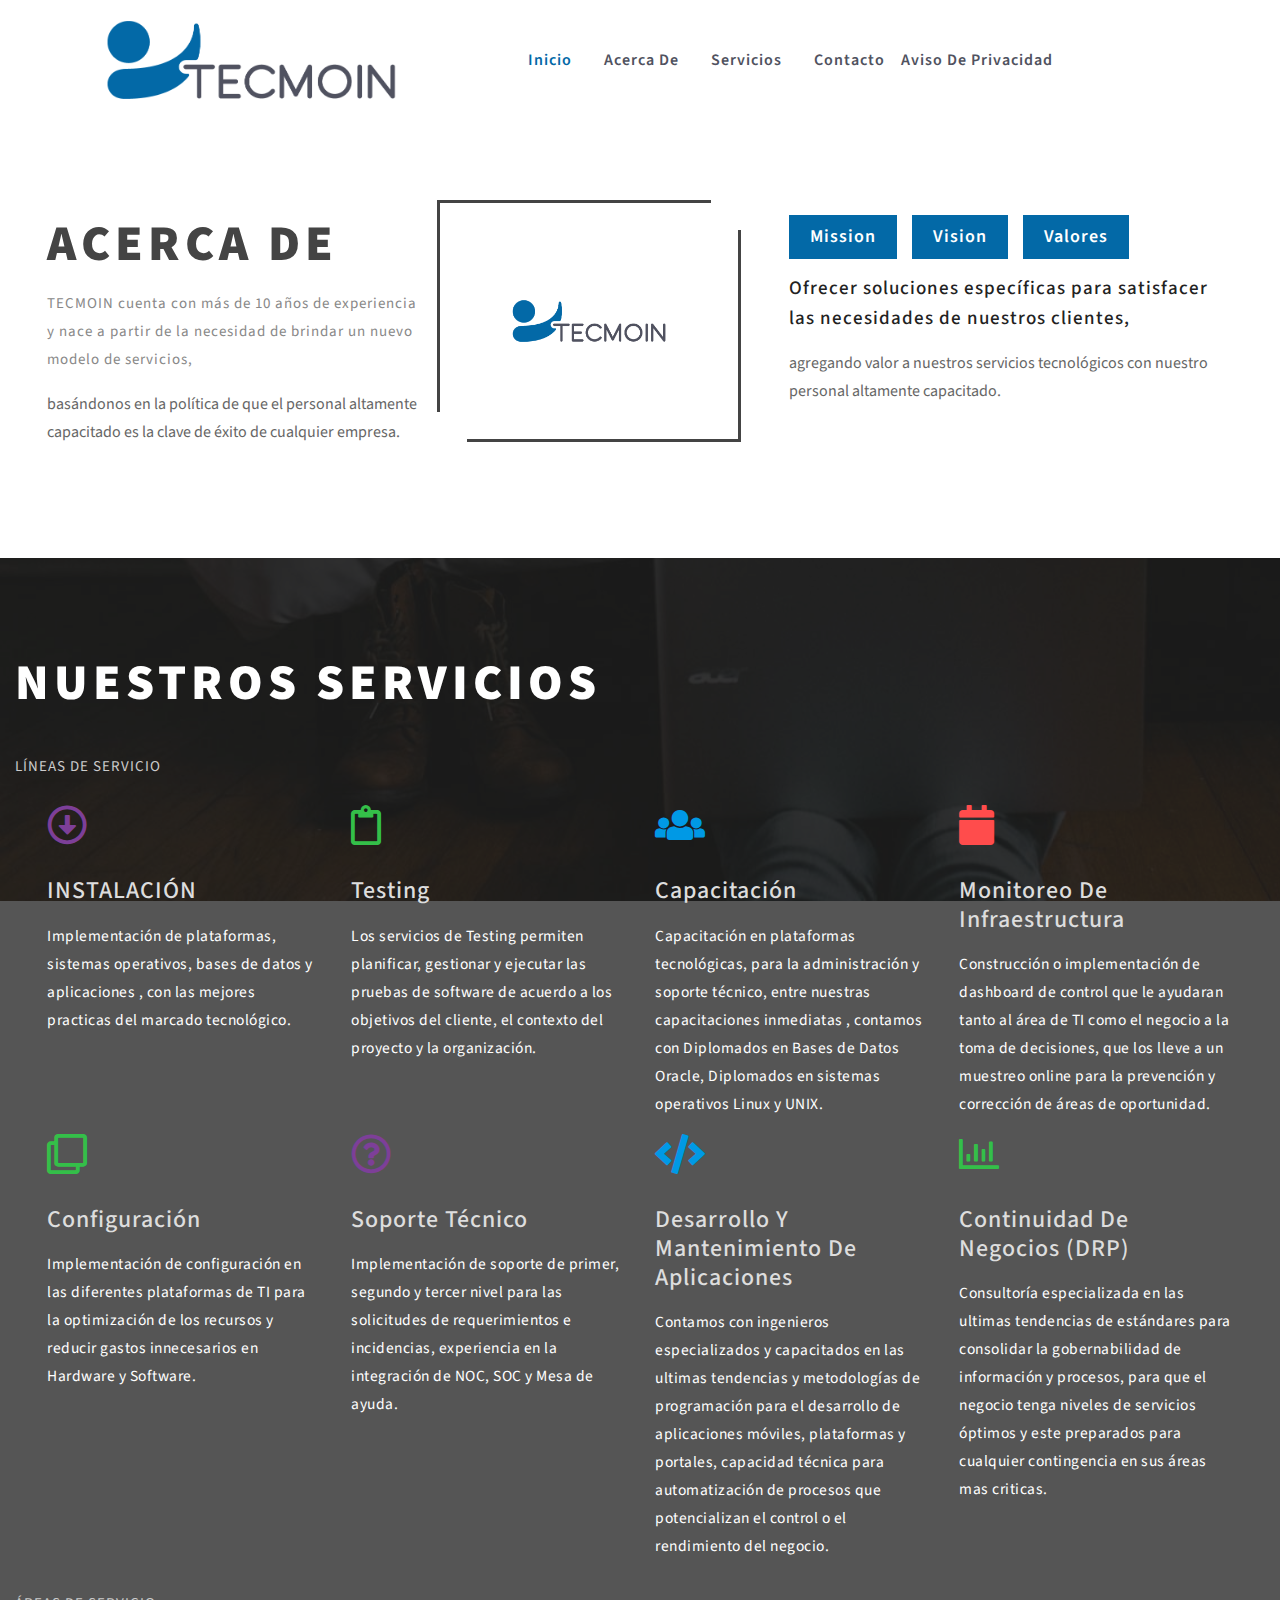
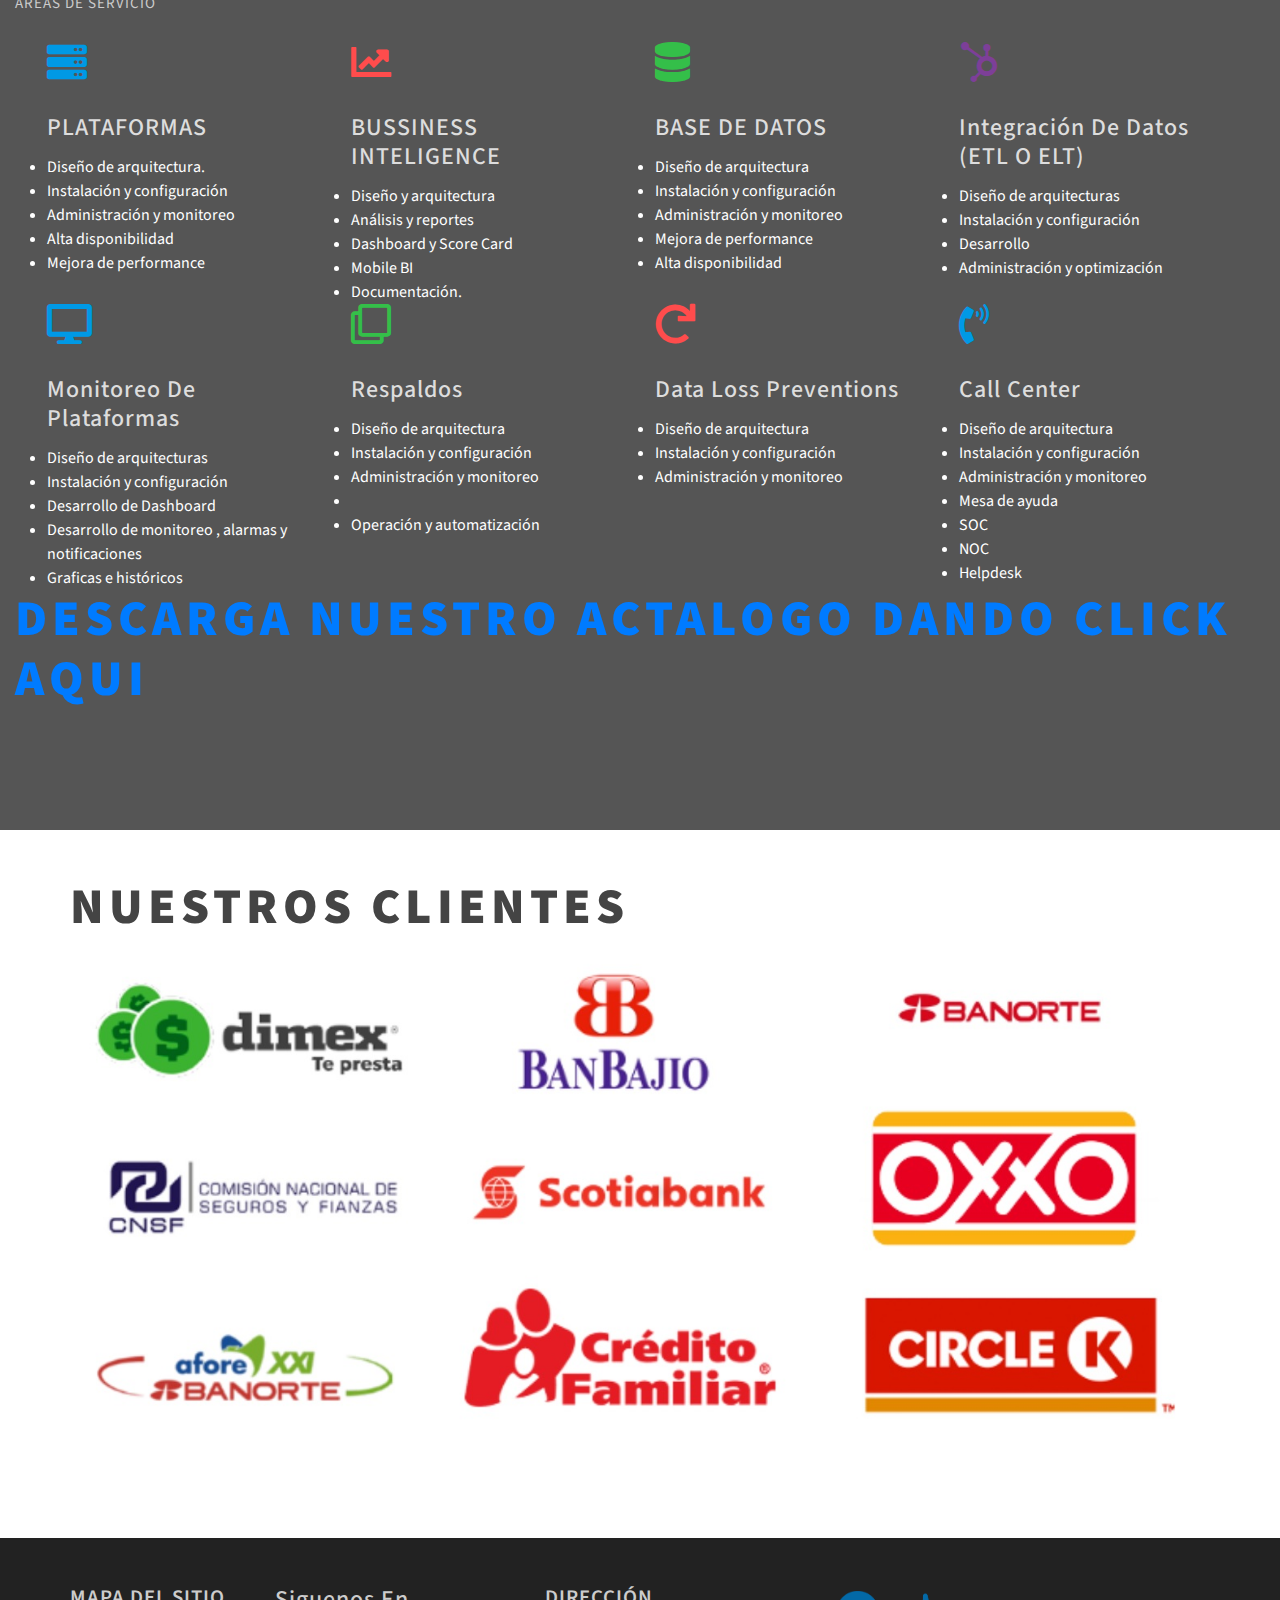
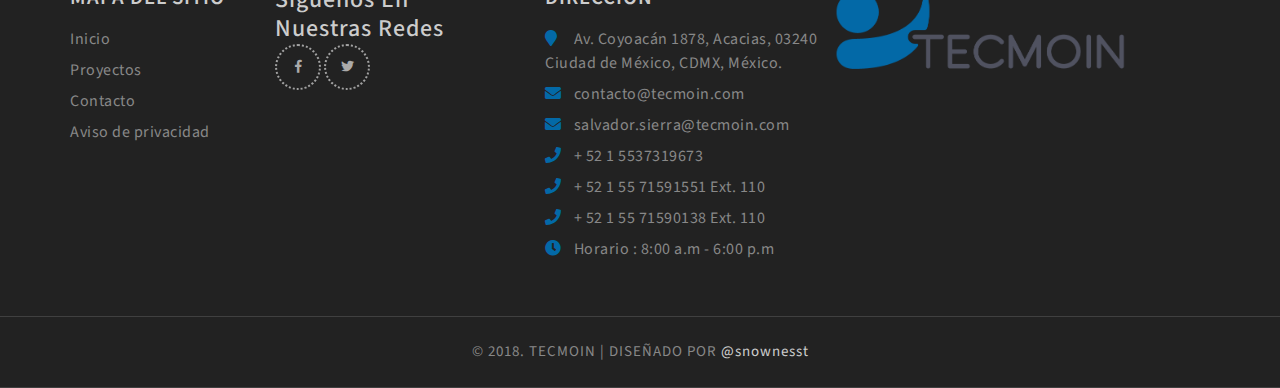
<file: index.html>
<!DOCTYPE html>
<html lang="en">

<head>
	<title>TECMOIN | Tecnología en Movimiento</title>
	<link rel="icon" type="image/png" href="images\favicon.png">

	<!-- Meta tag Keywords -->
	<meta name="viewport" content="width=device-width, initial-scale=1">
	<meta charset="utf-8">
	<meta name="keywords" content="" />
	<script type="application/x-javascript">
		addEventListener("load", function () {
			setTimeout(hideURLbar, 0);
		}, false);

		function hideURLbar() {
			window.scrollTo(0, 1);
		}
	</script>
	<!--// Meta tag Keywords -->

	<link href="css/easy-responsive-tabs.css" rel='stylesheet' type='text/css' />

	<!-- banner slider css file -->
	<link href="css/JiSlider.css" rel="stylesheet">
	<!-- //banner slider css file -->

	<!-- css files -->
	<link rel="stylesheet" href="css/bootstrap.css"> <!-- Bootstrap-Core-CSS -->
	<link rel="stylesheet" href="css/style.css" type="text/css" media="all" /> <!-- Style-CSS -->
	<link rel="stylesheet" href="css/fontawesome-all.css"> <!-- Font-Awesome-Icons-CSS -->
	<!-- //css files -->

	<!-- web-fonts -->
	<link href="//fonts.googleapis.com/css?family=Source+Sans+Pro:200,200i,300,300i,400,400i,600,600i,700,700i,900,900i&amp;subset=cyrillic,cyrillic-ext,greek,greek-ext,latin-ext,vietnamese"
	 rel="stylesheet">
	<!-- //web-fonts -->

</head>

<body>
	<!-- header -->
	<header>
		<div class="container">
			<nav class="navbar navbar-expand-lg navbar-light">
				<a class="navbar-brand" href="index.html">
					<img src="images\Tecmoin-Logo-Screen-Transparent-01.png" style='width:300px;'>
				</a>
				<button class="navbar-toggler ml-md-auto" type="button" data-toggle="collapse" data-target="#navbarSupportedContent"
				 aria-controls="navbarSupportedContent" aria-expanded="false" aria-label="Toggle navigation">
					<span class="navbar-toggler-icon"></span>
				</button>

				<div class="collapse navbar-collapse" id="navbarSupportedContent">
					<ul class="navbar-nav mx-auto text-center">
						<li class="nav-item active  mr-lg-3">
							<a class="nav-link" href="index.html">Inicio
								<span class="sr-only">(current)</span>
							</a>
						</li>
						<li class="nav-item  mr-lg-3">
							<a class="nav-link" href="#Acerca">Acerca de</a>
						</li>
						<li class="nav-item  mr-lg-3">
							<a class="nav-link" href="#Servicios">Servicios</a>
						</li>
						<li class="nav-item">
							<a class="nav-link" href="#Contacto">Contacto</a>
						</li>
						<li class="nav-item">
							<a class="nav-link" href="about.html">Aviso de privacidad</a>
						</li>					
					</ul>
				</div>
			</nav>
		</div>
	</header>
	<!-- //header -->

	<!-- banner slider
	<div class="banner-silder">
		<div id="JiSlider" class="jislider">
			<ul>
				<li>
					<div class="w3layouts-banner-top">
						<div class="bs-slider-overlay">
							<div class="container">
								
								<div class="w3l-slide-text text-center">
									<h1 class="text-uppercase pt-4 pb-3">Un cliente satisfecho <br>es la mejor estrategia de negocios de todos.</h1>
									
									<p class="heading_bottom mb-4">Lorem ipsum dolor sit amet, consectetur adipiscing elit, sed do eiusmod tempor incididunt ut labore et dolore magna aliqua.</p>
									
								</div>
							</div>
						</div>
					</div>
				</li>
				<li>
					<div class="w3layouts-banner-top w3layouts-banner-top1">
						<div class="bs-slider-overlay">
							<div class="container">
								
								<div class="w3l-slide-text text-center">
									<h2 class="text-uppercase pt-4 pb-3">Todos trabajamos juntos,<br> ese es el secreto.</h2>
									
									<p class="heading_bottom mb-4">Lorem ipsum dolor sit amet, consectetur adipiscing elit, sed do eiusmod tempor incididunt ut labore et dolore magna aliqua.</p>
									
								</div>
							</div>
						</div>
					</div>
				</li>
				<li>
					<div class="w3layouts-banner-top w3layouts-banner-top2">
						<div class="bs-slider-overlay">
							<div class="container">
								
								<div class="w3l-slide-text text-center">
									<h3 class="text-uppercase pt-4 pb-3">Las grandes cosas en los negocios <br>nunca son hechas por una sola persona.</h3>
									
									<p class="heading_bottom mb-4">Lorem ipsum dolor sit amet, consectetur adipiscing elit, sed do eiusmod tempor incididunt ut labore et dolore magna aliqua.</p>
									
								</div>
							</div>
						</div>
					</div>
				</li>
				<li>
					<div class="w3layouts-banner-top w3layouts-banner-top3">
						<div class="bs-slider-overlay">
							<div class="container">
								
								<div class="w3l-slide-text text-center">
									<h3 class="text-uppercase pt-4 pb-3">El éxito es el resultado de la <br>perfección, y el trabajo duro.</h3>
									
									<p class="heading_bottom mb-4">Lorem ipsum dolor sit amet, consectetur adipiscing elit, sed do eiusmod tempor incididunt ut labore et dolore magna aliqua.</p>
									
								</div>
							</div>
						</div>
					</div>
				</li>
				<li>
					<div class="w3layouts-banner-top w3layouts-banner-top4">
						<div class="bs-slider-overlay">
							<div class="container">
								
								<div class="w3l-slide-text text-center">
									<h3 class="text-uppercase pt-4 pb-3">Trabajar juntos es el éxito,<br> Reunirse es un comienzo.</h3>
									
									<p class="heading_bottom mb-4">Lorem ipsum dolor sit amet, consectetur adipiscing elit, sed do eiusmod tempor incididunt ut labore et dolore magna aliqua.</p>
									
								</div>
							</div>
						</div>
					</div>
				</li>
			</ul>
		</div>
	</div>
	//banner slider -->

	<!-- About -->
	<section class="about py-5" id="Acerca">
		<div class="container-fluid py-lg-5 py-3">
			<div class="row about_grids">
				<div class="col-lg-4 col-md-6 team_grid1">
					<h3 class="heading text-uppercase">Acerca de</h3>
					<p>TECMOIN cuenta con más de 10 años de experiencia y nace a partir de la necesidad de brindar un nuevo modelo de servicios, </p>
					<p class="second_para"> basándonos en la política de que el personal altamente capacitado es la clave de éxito de cualquier empresa.</p>
				</div>
				<div class="col-lg-3 col-md-6 about_img mt-md-0 mt-5 ">
					<div class="about_image">
						<img src="images/Tecmoin-Logo-Screen-01.png" alt="" class="img-fluid">
					</div>
				</div>
				<div class="col-lg-5 col-md-12 about-right mt-lg-0 mt-5 pl-lg-5">
					<div id="horizontalTab">
						<ul class="resp-tabs-list">
							<li>
								<h3>Mission</h3>
							</li>
							<li>
								<h3>Vision</h3>
							</li>
							<li>
								<h3>Valores</h3>
							</li>
						</ul>
						<div class="resp-tabs-container">
							<div class="tab1">
								<h4 class="">Ofrecer soluciones específicas para satisfacer las necesidades de nuestros clientes,</h4>
								<p class="">agregando valor a nuestros servicios tecnológicos con nuestro personal altamente capacitado.</p>
							</div>
							<div class="tab2">
								<h4 class="">Ser la firma preferida por nuestros clientes </h4>
								<p class="">formando una empresa competitiva de alto nivel de servicios y calidad.</p>
							</div>
							<div class="tab3">
								<h4 class="">Honestidad, </h4>
								<h4 class="">Confidencialidad, </h4>
								<h4 class="">Innovación, </h4>
								<h4 class="">Responsabilidad, </h4>
								<h4 class="">Servicio al cliente.</h4>
									
							</div>
						</div>
					</div>

				</div>
			</div>
		</div>
	</section>
	<!-- //About -->

	<!-- services -->
	<section class="services" id="Servicios">
		<div class="service-overlay py-5" style="background: rgba(34, 34, 34, 0.767);">
			<div class="container-fluid py-lg-5 py-3">

				<div class="mt-lg-0 mt-5 team_grid1">
					<h3 class="heading text-uppercase">Nuestros servicios</h3>
					<br>
				</div>				

				<div class="mt-lg-0 mt-5 team_grid1">
					<p class="heading text-uppercase">Líneas de Servicio</p>
					<br>
				</div>

				<div class="row service_grids">
					<div class="col-lg-3 col-md-3 mb-lg-0 mb-5 ser_grid1 icon4">
						<span class="fab far fa-arrow-alt-circle-down"></span>
						<h3 class="text-uppercase">Instalación</h3>
						<p style="color:#fff;">Implementación de plataformas, sistemas operativos, bases de datos y aplicaciones , con las mejores practicas del marcado tecnológico.</p>
					</div>
					<div class="col-lg-3 col-md-3 mb-lg-0 mb-5 ser_grid1 icon3">
						<span class="fab far fa-clipboard"></span>
						<h3>Testing</h3>
						<p style="color:#fff;">Los servicios de Testing permiten planificar, gestionar y ejecutar las pruebas de software de acuerdo a los objetivos del cliente, el contexto del proyecto y la organización.</p>
					</div>
					<div class="col-lg-3 col-md-3 mb-lg-0 mb-5 ser_grid1 icon1">
						<span class="fab fas fa-users"></span>
						<h3>Capacitación</h3>
						<p style="color:#fff;">Capacitación en plataformas tecnológicas, para la administración y soporte técnico,  entre nuestras capacitaciones inmediatas , contamos con Diplomados en Bases de Datos Oracle, Diplomados en sistemas operativos Linux y UNIX.</p>
					</div>
					<div class="col-lg-3 col-md-3 ser_grid1 icon2">
						<span class="fab fas fa-calendar"></span>
						<h3>Monitoreo de infraestructura</h3>
						<p style="color:#fff;">Construcción o implementación de dashboard de control que le ayudaran tanto al área de TI como el negocio a la toma de decisiones, que los lleve a un muestreo online para la prevención y corrección de áreas de oportunidad.</p>
					</div>
					<div class="col-lg-3 col-md-3 mb-lg-0 mb-5 ser_grid1 icon3">
						<span class="fab far fa-clone"></span>
						<h3>Configuración</h3>
						<p style="color:#fff;">Implementación de configuración en las diferentes plataformas de TI para la optimización de los recursos y reducir gastos innecesarios en Hardware y Software.</p>
					</div>
					<div class="col-lg-3 col-md-3 mb-lg-0 mb-5 ser_grid1 icon4">
						<span class="fab far fa-question-circle"></span>
						<h3>Soporte técnico</h3>
						<p style="color:#fff;">Implementación de soporte de primer, segundo y tercer nivel para las solicitudes de requerimientos e incidencias, experiencia en la integración de NOC, SOC y Mesa de ayuda.</p>
					</div>
					<div class="col-lg-3 col-md-3 mb-lg-0 mb-5 ser_grid1 icon1">
						<span class="fab fas fa-code"></span>
						<h3>Desarrollo y mantenimiento de aplicaciones</h3>
						<p style="color:#fff;">Contamos con ingenieros especializados y capacitados en las ultimas tendencias y metodologías de programación para el desarrollo de aplicaciones móviles, plataformas y portales, capacidad técnica para automatización de procesos que potencializan el control o el rendimiento del negocio.</p>
					</div>
					<div class="col-lg-3 col-md-3 mb-lg-0 mb-5 ser_grid1 icon3">
						<span class="fab far fa-chart-bar"></span>
						<h3>Continuidad de negocios (DRP)</h3>
						<p style="color:#fff;">Consultoría especializada en las ultimas tendencias de estándares para consolidar la gobernabilidad de información y procesos, para que el negocio tenga niveles de servicios óptimos y este preparados para cualquier contingencia en sus áreas mas criticas.</p>
					</div>
				</div>

				<div class="mt-lg-0 mt-5 team_grid1">
					<p class="heading text-uppercase">Áreas de Servicio</p>
					<br>
				</div>

				<div class="row service_grids">
					<div class="col-lg-3 col-md-3 mb-lg-0 mb-5 ser_grid1 icon1">
						<span class="fab fas fa-server"></span>
						<h3 class="text-uppercase">Plataformas</h3>
						<ul style="color:#fff;">
							<li>Diseño de arquitectura.</li>
							<li>Instalación y configuración</li>
							<li>Administración y monitoreo</li>
							<li>Alta disponibilidad</li>
							<li>Mejora de performance</li>
						</ul>
					</div>
					<div class="col-lg-3 col-md-3 mb-lg-0 mb-5 ser_grid1 icon2">
						<span class="fab fas fa-chart-line"></span>
						<h3 class="text-uppercase">Bussiness Inteligence</h3>
						<ul style="color:#fff;">
							<li>Diseño y arquitectura</li>
							<li>Análisis y reportes</li>
							<li>Dashboard y Score Card</li>
							<li>Mobile BI</li>
							<li>Documentación.</li>
						</ul>
					</div>
					<div class="col-lg-3 col-md-3 mb-lg-0 mb-5 ser_grid1 icon3">
						<span class="fab fas fa-database"></span>
						<h3 class="text-uppercase">Base de Datos</h3>
						<ul style="color:#fff;">
							<li>Diseño de arquitectura</li>
							<li>Instalación y configuración</li>
							<li>Administración y monitoreo</li>
							<li>Mejora de performance</li>
							<li>Alta disponibilidad</li>
						</ul>
					</div>
					<div class="col-lg-3 col-md-3 mb-lg-0 mb-5 ser_grid1 icon4">
						<span class="fab fab fa-hubspot"></span>
						<h3>Integración de Datos (ETL o ELT)</h3>	
						<ul style="color:#fff;">				
							<li>Diseño de arquitecturas</li>
							<li>Instalación y configuración</li>
							<li>Desarrollo</li>
							<li>Administración y optimización</li>
						</ul>
					</div>
					<div class="col-lg-3 col-md-3 mb-lg-0 mb-5 ser_grid1 icon1">
						<span class="fab fas fa-desktop"></span>
						<h3>Monitoreo de Plataformas</h3>
						<ul style="color:#fff;">				
							<li>Diseño de arquitecturas</li>
							<li>Instalación y configuración</li>
							<li>Desarrollo de Dashboard</li>
							<li>Desarrollo de monitoreo , alarmas y notificaciones</li>
							<li>Graficas e históricos</li>
						</ul>
					</div>
					<div class="col-lg-3 col-md-3 ser_grid1 icon3">
						<span class="fab far fa-clone"></span>
						<h3>Respaldos</h3>
						<ul style="color:#fff;">				
							<li>Diseño de arquitectura</li>
							<li>Instalación y configuración</li>
							<li>Administración y monitoreo</li>
							<li></li>
							<li>Operación y automatización</li>
						</ul>
					</div>
					<div class="col-lg-3 col-md-3 mb-lg-0 mb-5 ser_grid1 icon2">
						<span class="fab fas fa-redo"></span>
						<h3>Data Loss Preventions</h3>
						<ul style="color:#fff;">				
							<li>Diseño de arquitectura</li>
							<li>Instalación y configuración</li>
							<li>Administración y monitoreo</li>
						</ul>
					</div>
					<div class="col-lg-3 col-md-3 mb-lg-0 mb-5 ser_grid1 icon1">
						<span class="fab fas fa-phone-volume"></span>
						<h3>Call Center</h3>
						<ul style="color:#fff;">				
							<li>Diseño de arquitectura</li>
							<li>Instalación y configuración</li>
							<li>Administración y monitoreo</li>
							<li>Mesa de ayuda</li>
							<li>SOC</li>
							<li>NOC</li>
							<li>Helpdesk</li>
						</ul>
					</div>
				</div>

				<div class="mt-lg-0 mt-5 team_grid1">
					<h3 class="heading text-uppercase"><a  href="archivos/ABANICOSERVICIOS2018.pdf">Descarga nuestro actalogo dando click aqui</a></h3>
					<br>
				</div>

			</div>
		</div>
		
	</section>
	<!-- //services -->

	<!-- Partners -->
	<section class="partners py-5">
		<div class="container">
			<div class="row partner-grids text-center">
					<h3 class="heading text-uppercase">Nuestros clientes</h3>
				<img src="images/clientes.jpg" alt="" srcset="">
			</div>
		</div>
	</section>
	<!-- //Partners -->

	<!-- footer -->

	<section class="agile-footer middle w3ls-section" id="Contacto">
		<div class="container">
			<div class="agileits_w3layouts-footer-bottom">
				<div class="row w3_agile-footer-grids py-5">
					<div class="col-lg-2 col-sm-3 mb-sm-0 mb-4 px-sm-0 px-4 w3_agile-footer1 f1">
						<h5 class="mb-3">Mapa del sitio</h5>
						<ul class="w3ls-footer-bottom-list">
							<li><a href="about.html">Inicio</a></li>
							<li><a href="#">Proyectos</a></li>
							<li><a href="#">Contacto</a></li>
							<li><a href="about.html">Aviso de privacidad</a></li>
						</ul>
					</div>
					<div class="col-lg-3 col-sm-3  mb-sm-0 mb-4 inner-li">
						<div class="icon-social">
							<h3>Siguenos en nuestras redes</h3>
							<a href="#" class="button-footr">
								<i class="fab fa-facebook-f"></i>
							</a>
							<a href="#" class="button-footr">
								<i class="fab fa-twitter"></i>
							</a>						
						</div>
					</div>
					<div class="col-lg-3 col-sm-7 mb-sm-0 mb-4 px-sm-0 px-4 w3_agile-footer1 f1">
						<h5 class="mb-3"> Dirección </h5>
						<ul class="w3ls-footer-bottom-list">
							<li> <span class="fas fa-map-marker"></span> Av. Coyoacán 1878, Acacias, 03240 Ciudad de México, CDMX, México. </li>
							<li> <span class="fas fa-envelope"></span> <a href="mailto:contacto@tecmoin.com"> contacto@tecmoin.com </a></li>
							<li> <span class="fas fa-envelope"></span> <a href="mailto:salvador.sierra@tecmoin.com"> salvador.sierra@tecmoin.com </a></li>
							<li> <span class="fas fa-phone"></span> + 52 1 5537319673 </li>
							<li> <span class="fas fa-phone"></span> + 52 1 55 71591551 Ext. 110 </li>
							<li> <span class="fas fa-phone"></span> + 52 1 55 71590138 Ext. 110 </li>
							<!-- <li> <span class="fas fa-globe"></span> <a href="#"> www.website.com</a> </li> -->
							<li> <span class="fas fa-clock"></span> Horario : 8:00 a.m - 6:00 p.m </li>
						</ul>
					</div>

					<div class="col-lg-3 col-sm-7 mb-sm-0 mb-4 px-sm-0 px-4 w3_agile-footer1 f1">
						<img src="images\Tecmoin-Logo-Screen-Transparent-01.png" style='width:300px;'>
					</div>

				</div>
			</div>
		</div>
	</section>
	<section class="copyright py-4">
		<div class="agileits_w3layouts-copyright text-center">
			<p> &copy; 2018. TECMOIN | DISEÑADO POR
				<a href="mailto:snownesst@gmail.com">@snownesst</a>
			</p>
		</div>
	</section>
	<!-- //footer -->

	<!-- js-scripts -->

	<!-- js -->
	<script type="text/javascript" src="js/jquery-2.1.4.min.js"></script>
	<script type="text/javascript" src="js/bootstrap.js"></script> <!-- Necessary-JavaScript-File-For-Bootstrap -->
	<!-- //js -->

	<!-- Banner Slider js script file-->
	<script src="js/JiSlider.js"></script>
	<script>
		$(window).load(function () {
			$('#JiSlider').JiSlider({
				color: '#fff',
				start: 1,
				reverse: false
			}).addClass('ff')
		})
	</script>
	<script>
		var _gaq = _gaq || [];
		_gaq.push(['_setAccount', 'UA-36251023-1']);
		_gaq.push(['_setDomainName', 'jqueryscript.net']);
		_gaq.push(['_trackPageview']);

		(function () {
			var ga = document.createElement('script');
			ga.type = 'text/javascript';
			ga.async = true;
			ga.src = ('https:' == document.location.protocol ? 'https://ssl' : 'http://www') + '.google-analytics.com/ga.js';
			var s = document.getElementsByTagName('script')[0];
			s.parentNode.insertBefore(ga, s);
		})();
	</script>
	<!-- //Banner Slider js script file-->

	<!-- tabs -->
	<script src="js/easy-responsive-tabs.js"></script>
	<script>
		$(document).ready(function () {
			$('#horizontalTab').easyResponsiveTabs({
				type: 'default', //Types: default, vertical, accordion           
				width: 'auto', //auto or any width like 600px
				fit: true,   // 100% fit in a container
				closed: 'accordion', // Start closed if in accordion view
				activate: function (event) { // Callback function if tab is switched
					var $tab = $(this);
					var $info = $('#tabInfo');
					var $name = $('span', $info);
					$name.text($tab.text());
					$info.show();
				}
			});
			$('#verticalTab').easyResponsiveTabs({
				type: 'vertical',
				width: 'auto',
				fit: true
			});
		});
	</script>
	<!--//tabs-->

	<!-- for-Testimonials -->
	<!-- required-js-files-->
	<link href="css/owl.carousel.css" rel="stylesheet">
	<script src="js/owl.carousel.js"></script>
	<script>
		$(document).ready(function () {
			$("#owl-demo").owlCarousel({
				items: 1,
				lazyLoad: true,
				autoPlay: true,
				navigation: false,
				navigationText: false,
				pagination: true,
			});
		});
	</script>
	<!--//required-js-files-->
	<!-- //for-Testimonials -->

	<!-- start-smoth-scrolling -->
	<script src="js/SmoothScroll.min.js"></script>
	<script type="text/javascript" src="js/move-top.js"></script>
	<script type="text/javascript" src="js/easing.js"></script>
	<script type="text/javascript">
		jQuery(document).ready(function ($) {
			$(".scroll").click(function (event) {
				event.preventDefault();
				$('html,body').animate({ scrollTop: $(this.hash).offset().top }, 1000);
			});
		});
	</script>
	<!-- here stars scrolling icon -->
	<script type="text/javascript">
		$(document).ready(function () {
			/*
				var defaults = {
				containerID: 'toTop', // fading element id
				containerHoverID: 'toTopHover', // fading element hover id
				scrollSpeed: 1200,
				easingType: 'linear' 
				};
			*/

			$().UItoTop({ easingType: 'easeOutQuart' });

		});
	</script>
	<!-- //here ends scrolling icon -->
	<!-- start-smoth-scrolling -->

	<!-- //js-scripts -->

</body>

</html>
</file>
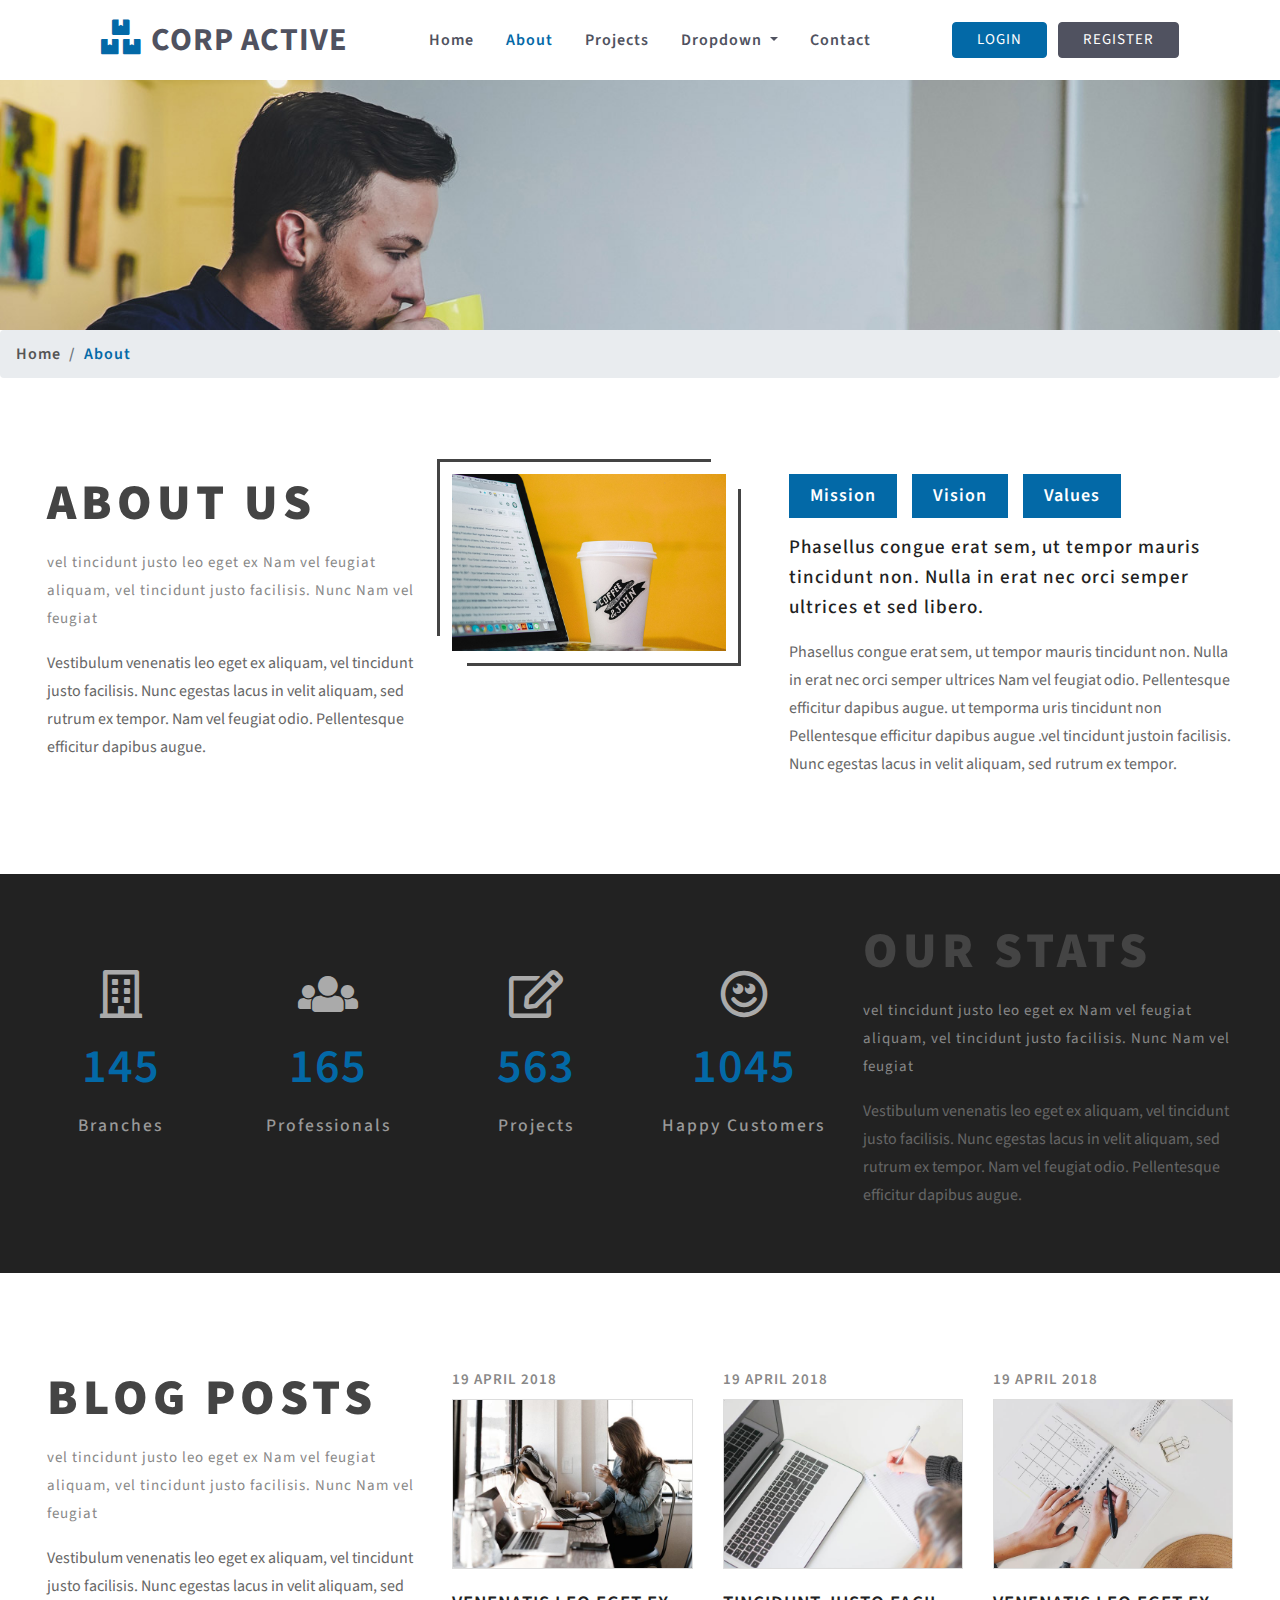
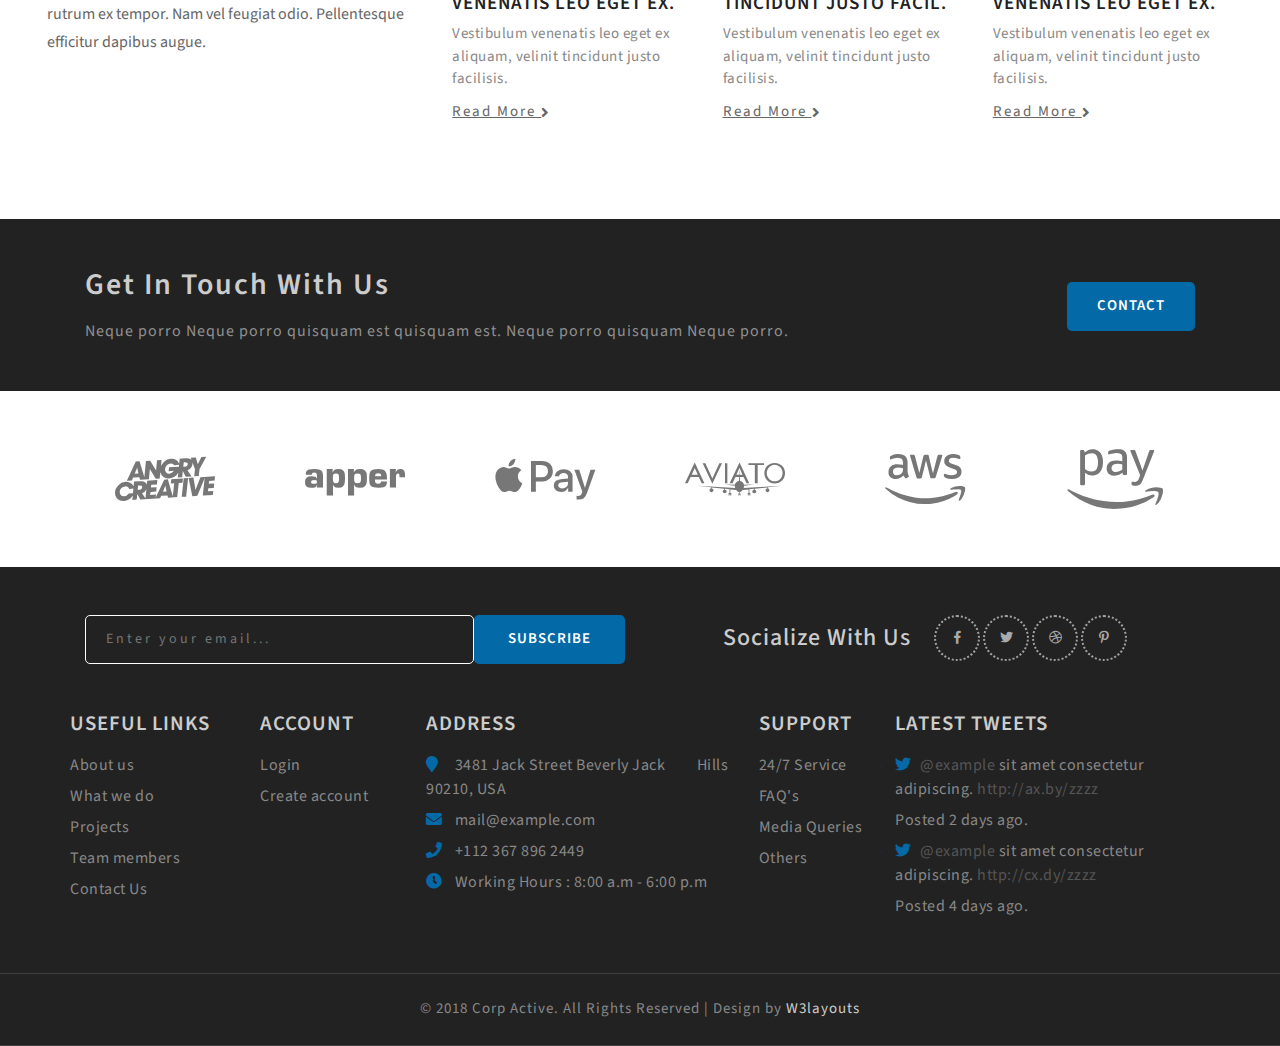
<file: about.html>
<!--
	Author: W3layouts
	Author URL: http://w3layouts.com
	License: Creative Commons Attribution 3.0 Unported
	License URL: http://creativecommons.org/licenses/by/3.0/
-->
<!DOCTYPE html>
<html lang="en">
<head>
<title>Corp Active Corporate Category Flat Bootstrap Responsive Website Template | About :: W3layouts</title>
	
	<!-- Meta tag Keywords -->
	<meta name="viewport" content="width=device-width, initial-scale=1">
	<meta charset="utf-8">
	<meta name="keywords" content="Corp Active Responsive web template, Bootstrap Web Templates, Flat Web Templates, Android Compatible web template, 
	Smartphone Compatible web template, free webdesigns for Nokia, Samsung, LG, SonyEricsson, Motorola web design" />
	<script type="application/x-javascript">
		addEventListener("load", function () {
			setTimeout(hideURLbar, 0);
		}, false);

		function hideURLbar() {
			window.scrollTo(0, 1);
		}
	</script>
	<!--// Meta tag Keywords -->
	
	<link href="css/easy-responsive-tabs.css" rel='stylesheet' type='text/css'/>
	
	<!-- css files -->
	<link rel="stylesheet" href="css/bootstrap.css"> <!-- Bootstrap-Core-CSS -->
	<link rel="stylesheet" href="css/style.css" type="text/css" media="all" /> <!-- Style-CSS --> 
	<link rel="stylesheet" href="css/fontawesome-all.css"> <!-- Font-Awesome-Icons-CSS -->
	<!-- //css files -->

	<!-- web-fonts -->
	<link href="//fonts.googleapis.com/css?family=Source+Sans+Pro:200,200i,300,300i,400,400i,600,600i,700,700i,900,900i&amp;subset=cyrillic,cyrillic-ext,greek,greek-ext,latin-ext,vietnamese" rel="stylesheet">

	<!-- //web-fonts -->
	
</head>

<body>

<!-- header -->
<header>
	<div class="container">
		<nav class="navbar navbar-expand-lg navbar-light">
			<a class="navbar-brand" href="index.html">
				<i class="fas fa-boxes"></i>Corp Active
			</a>
			<button class="navbar-toggler ml-md-auto" type="button" data-toggle="collapse" data-target="#navbarSupportedContent" aria-controls="navbarSupportedContent"
				aria-expanded="false" aria-label="Toggle navigation">
				<span class="navbar-toggler-icon"></span>
			</button>

			<div class="collapse navbar-collapse" id="navbarSupportedContent">
				<ul class="navbar-nav mx-auto text-center">
					<li class="nav-item  mr-lg-3">
						<a class="nav-link" href="index.html">Home
							<span class="sr-only">(current)</span>
						</a>
					</li>
					<li class="nav-item active mr-lg-3">
						<a class="nav-link scroll" href="about.html">about</a>
					</li>
					<li class="nav-item mr-3">
						<a class="nav-link" href="projects.html">Projects</a>
					</li>
					<li class="nav-item dropdown mr-lg-3">
						<a class="nav-link dropdown-toggle" href="#" id="navbarDropdown" role="button" data-toggle="dropdown" aria-haspopup="true"
							aria-expanded="false">
							Dropdown
						</a>
						<div class="dropdown-menu" aria-labelledby="navbarDropdown">
							<a class="dropdown-item" href="index.html">Testimonials</a>
							<a class="dropdown-item" href="error.html">Error page</a>
							<div class="dropdown-divider"></div>
							<a class="dropdown-item" href="about.html">Stats</a>
						</div>
					</li>
					<li class="nav-item">
						<a class="nav-link" href="contact.html">contact</a>
					</li>
				</ul>
				<div class="buttons">
					<button type="button" class="btn btn-info btn-lg-block w3ls-btn px-4 text-uppercase mr-2" data-toggle="modal"
						aria-pressed="false" data-target="#exampleModal">
						Login
					</button>
					<button type="button" class="btn btn-info btn-lg-block w3ls-btn1 px-4 text-uppercase" data-toggle="modal"
						aria-pressed="false" data-target="#exampleModal1">
						Register
					</button>
				</div>

			</div>
		</nav>
	</div>
</header>
<!-- //header -->

<!-- inner page banner -->
<section class="inner-page-banner">
	
</section>
<!-- inner page banner -->

<!-- breadcrumb -->
<ol class="breadcrumb">
	<li class="breadcrumb-item">
		<a href="index.html">Home</a>
	</li>
	<li class="breadcrumb-item active">About</li>
</ol>
<!-- //breadcrumb -->
	
<!-- About -->
<section class="about py-5">
	<div class="container-fluid py-lg-5 py-3">
		<div class="row about_grids">
			<div class="col-lg-4 col-md-6 team_grid1">
				<h3 class="heading text-uppercase">About Us</h3>
				<p>vel tincidunt justo leo eget ex Nam vel feugiat aliquam, vel tincidunt justo facilisis. Nunc Nam vel feugiat</p>
				<p class="second_para"> Vestibulum venenatis leo eget ex aliquam, vel tincidunt justo facilisis. Nunc
				egestas lacus in velit aliquam, sed rutrum ex tempor. Nam vel feugiat odio. Pellentesque efficitur dapibus augue.</p>
			</div>
			<div class="col-lg-3 col-md-6 about_img mt-md-0 mt-5 ">
				<div class="about_image">
					<img src="images/about.jpg" alt="" class="img-fluid">
				</div>
			</div>
			<div class="col-lg-5 col-md-12 about-right mt-lg-0 mt-5 pl-lg-5">
				<div id="horizontalTab">
					<ul class="resp-tabs-list">
						<li><h3>Mission</h3></li>
						<li><h3>Vision</h3></li>
						<li><h3>Values</h3></li>
					</ul>
					<div class="resp-tabs-container">
						<div class="tab1">
							<h4 class="">Phasellus congue erat sem, ut tempor mauris tincidunt non. Nulla in erat
							nec orci semper ultrices et sed libero.</h4>
							<p class="">Phasellus congue erat sem, ut tempor mauris tincidunt non. Nulla in erat nec orci semper ultrices Nam vel feugiat odio. Pellentesque efficitur dapibus augue. ut temporma uris tincidunt non Pellentesque efficitur dapibus augue .vel tincidunt justoin facilisis. Nunc egestas lacus in velit aliquam, sed rutrum ex tempor.</p>
						</div>
						<div class="tab2">
							<h4 class="">Vestibulum venenatis leo eget ex aliquam, veli tincidunt justo facilisis. Nunc
							egestas lacus in velitare aliquam.</h4>
							<p class="">At tempor mauris tincidunt non Phasellus congue erat sem, uttempor mauris tinci dunt non. Nulla in erat nec orci semper ultrices Nam vel feugiat odio. Pellentesque efficitur dapibus augue. Pellentesque efficitur dapibus augue. vel tincidunt justo facilisis. Nunc egestas lacus in velit aliquam, sed rutrum ex tempor</p>
						</div>
						<div class="tab3">
							<h4 class="">Ut tempor mauris tincidunt non. Nulla in erat Phasellus congue erat sem,
							nec orci semper ultrices et sed libero.</h4>
							<p class="">Phasellus congue erat sem, ut tempor mauris tincidunt non. Nulla in erat nec orci semper ultrices Nam vel feugiat odio. Pellentesque efficitur dapibus augue. ut temporma uris tincidunt non Pellentesque efficitur dapibus augue. vel tincidunt justoin facilisis. Nunc egestas lacus in velit aliquam, sed rutrum ex tempor</p>
						</div>
					</div>
				</div>

			</div>
		</div>
	</div>
</section>
<!-- //About -->

<!-- /stats -->
<section class="stats_test py-5 container-fluid">
	<div class="row">
		<div class="col-lg-8 col-12 inner_stat_wthree_agileits">
			<div class="row">
				<div class="col-sm-3 col-6 py-md-5 py-3 stats_left counter_grid">
					<i class="far fa-building"></i>
					<p class="counter">145</p>
					<h4>Branches</h4>
				</div>
				<div class="col-sm-3 col-6 py-md-5 py-3 stats_left counter_grid1">
					<i class="fas fa-users"></i>
					<p class="counter">165</p>
					<h4>Professionals</h4>
				</div>
				<div class="col-sm-3 col-6 py-md-5 py-3 stats_left counter_grid2">
					<i class="far fa-edit"></i>
					<p class="counter">563</p>
					<h4>Projects</h4>
				</div>
				<div class="col-sm-3 col-6 py-md-5 py-3 stats_left counter_grid3">
					<i class="far fa-smile"></i>
					<p class="counter">1045</p>
					<h4>Happy Customers</h4>
				</div>
			</div>
		</div>
		<div class="col-lg-4 col-md-12 col-12 mt-md-0 mt-4 team_grid1">
			<h2 class="heading text-uppercase">Our Stats</h2>
			<p>vel tincidunt justo leo eget ex Nam vel feugiat aliquam, vel tincidunt justo facilisis. Nunc Nam vel feugiat</p>
			<p class="second_para"> Vestibulum venenatis leo eget ex aliquam, vel tincidunt justo facilisis. Nunc
			egestas lacus in velit aliquam, sed rutrum ex tempor. Nam vel feugiat odio. Pellentesque efficitur dapibus augue.</p>
		</div>
	</div>
</section>
<!-- //stats -->

<!-- Blog -->
<section class="blog py-5">
	<div class="container-fluid py-lg-5">
		<div class="row about_grids">
			<div class="col-lg-4 col-md-12 mb-lg-0 mb-4 team_grid1">
				<h3 class="heading text-uppercase">Blog Posts</h3>
				<p>vel tincidunt justo leo eget ex Nam vel feugiat aliquam, vel tincidunt justo facilisis. Nunc Nam vel feugiat</p>
				<p class="second_para"> Vestibulum venenatis leo eget ex aliquam, vel tincidunt justo facilisis. Nunc
				egestas lacus in velit aliquam, sed rutrum ex tempor. Nam vel feugiat odio. Pellentesque efficitur dapibus augue.</p>
			</div>
			<div class="col-lg-8 blog-posts">
				<div class="row">
					<div class="col-md-4 mb-md-0 mb-5">
						<p class="date mb-2"> 19 April 2018 </p>
						<img src="images/v2.jpg" alt="" class="img-fluid">
						<h4 class="mt-4">venenatis leo eget ex. </h4>
						<p class="my-2"> Vestibulum venenatis leo eget ex aliquam, velinit tincidunt justo facilisis.</p>
						<a href="#">Read More <span class="fa fa-angle-right"></span></a>
					</div>
					<div class="col-md-4 mb-md-0 mb-5">
						<p class="date mb-2"> 19 April 2018 </p>
						<img src="images/v4.jpg" alt="" class="img-fluid">
						<h4 class="mt-4">tincidunt justo facil. </h4>
						<p class="my-2"> Vestibulum venenatis leo eget ex aliquam, velinit tincidunt justo facilisis.</p>
						<a href="#">Read More <span class="fa fa-angle-right"></span></a>
					</div>
					<div class="col-md-4">
						<p class="date mb-2"> 19 April 2018 </p>
						<img src="images/v11.jpg" alt="" class="img-fluid">
						<h4 class="mt-4">venenatis leo eget ex. </h4>
						<p class="my-2"> Vestibulum venenatis leo eget ex aliquam, velinit tincidunt justo facilisis.</p>
						<a href="#">Read More <span class="fa fa-angle-right"></span></a>
					</div>
				</div>
			</div>
		</div>
	</div>
</section>
<!-- //Blog -->

<!-- Blog bottom -->
<section class="gallery-bottom py-5">
	<div class="container">
		<div class="row partner-grids">
			<div class="col-md-9">
				<h2>Get in touch with us</h2>
				<p>Neque porro Neque porro quisquam est quisquam est. Neque porro quisquam Neque porro.</p>
			</div>
			<div class="col-md-3 text-align">
				<a href="contact.html">Contact </a>
			</div>
		</div>
	</div>
</section>
<!-- //blog bottom -->

<!-- Partners -->
<section class="partners py-5">
	<div class="container">
		<div class="row partner-grids text-center">
			<div class="col-sm-2 col-4">
				<a href="#"><i class="fab fa-angrycreative"></i></a>
			</div>
			<div class="col-sm-2 col-4">
				<a href="#"><i class="fab fa-apper"></i></a>
			</div>
			<div class="col-sm-2 col-4">
				<a href="#"><i class="fab fa-apple-pay"></i></a>
			</div>
			<div class="col-sm-2 col-4">
				<a href="#"><i class="fab fa-aviato"></i></a>
			</div>
			<div class="col-sm-2 col-4">
				<a href="#"><i class="fab fa-aws"></i></a>
			</div>
			<div class="col-sm-2 col-4">
				<a href="#"><i class="fab fa-amazon-pay"></i></a>
			</div>
		</div>
	</div>
</section>
<!-- //Partners -->

<!-- footer -->
<section class="footer-top pt-5">
	<div class="container">
		<div class="row">
			<div class="col-lg-6">
				<form action="#" method="post">
					<input type="email" placeholder="Enter your email..." name="email" required="">
					<input type="submit" value="Subscribe">
				</form>
			</div>
			<div class="col-lg-6 social-icon mt-lg-0 mt-3 footer">
				<div class="icon-social">
					<h3>Socialize with us</h3>
					<a href="#" class="button-footr">
						<i class="fab fa-facebook-f"></i>
					</a>
					<a href="#" class="button-footr">
						<i class="fab fa-twitter"></i>
					</a>
					<a href="#" class="button-footr">
						<i class="fab fa-dribbble"></i>
					</a>
					<a href="#" class="button-footr">
						<i class="fab fa-pinterest-p"></i>
					</a>
				</div>
			</div>
		</div>
	</div>
</section>
<section class="agile-footer middle w3ls-section">
	<div class="container">
		<div class="agileits_w3layouts-footer-bottom">
			<div class="row w3_agile-footer-grids py-5">
				<div class="col-lg-2 col-sm-3 mb-sm-0 mb-4 px-sm-0 px-4 w3_agile-footer1 f1">	
					<h5 class="mb-3">Useful Links </h5>
						<ul class="w3ls-footer-bottom-list">
						<li><a href="about.html">About us</a></li>
						<li><a href="#">What we do</a></li>
						<li><a href="projects.html">Projects</a></li>
						<li><a href="#">Team members</a></li>
						<li><a href="contact.html">Contact Us</a></li>
					</ul>
				</div>
				<div class="col-lg-7 col-sm-9 mb-sm-0 mb-4 px-sm-0 px-4 row w3_agile-footer1 f2">
					<div class="col-lg-3 col-sm-3  mb-sm-0 mb-4 inner-li">
						<h5 class="mb-3">Account</h5>
						<ul class="w3ls-footer-bottom-list">
							<li><a href="#" data-toggle="modal" aria-pressed="false" data-target="#exampleModal">Login</a></li>
							<li><a href="#" data-toggle="modal" aria-pressed="false" data-target="#exampleModal1">Create account</a></li>
						</ul>
					</div>
					
					<div class="col-lg-6 col-sm-7  mb-sm-0 mb-4 inner-li">
						<h5 class="mb-3">Address</h5>
						<ul class="w3ls-footer-bottom-list">
							<li> <span class="fas fa-map-marker"></span> 3481 Jack Street Beverly Jack<span> Hills 90210, USA </span></li>
							<li> <span class="fas fa-envelope"></span> <a href="mailto:name@example.com"> mail@example.com</a> </li>
							<li> <span class="fas fa-phone"></span> +112 367 896 2449 </li>
							<!-- <li> <span class="fas fa-globe"></span> <a href="#"> www.website.com</a> </li> -->
							<li> <span class="fas fa-clock"></span> Working Hours : 8:00 a.m - 6:00 p.m</li>
						</ul>
					</div>
					
					<div class="col-lg-3 col-sm-2 inner-li">
						<h5 class="mb-3">support</h5>
						<ul class="w3ls-footer-bottom-list">
							<li>
								<a href="#">24/7 Service</a>
							</li>
							<li>
								<a href="#">FAQ's</a>
							</li>
							<li>
								<a href="#">Media Queries</a>
							</li>
							<li>
								<a href="#">Others</a>
							</li>
						</ul>
					</div>
					<div class="clearfix"></div>
				</div>
				<div class="col-lg-3 col-md-12 px-sm-0 px-4 w3_agile-footer1 f3">
						<h5 class="mb-3">Latest Tweets</h5>
					<ul class="tweet-agile">
						<li>
							<p class="tweet-p1"><span class="fab fa-twitter" aria-hidden="true"></span><a href="mailto:support@company.com">@example</a> sit amet consectetur adipiscing. <a href="#">http://ax.by/zzzz</a></p>
							<p class="tweet-p2">Posted 2 days ago.</p>
						</li>
						<li>
							<p class="tweet-p1"><span class="fab fa-twitter" aria-hidden="true"></span><a href="mailto:support@company.com">@example</a> sit amet consectetur adipiscing. <a href="#">http://cx.dy/zzzz</a></p>
							<p class="tweet-p2">Posted 4 days ago.</p>
						</li>
					</ul>
				</div>
			</div>
		</div>
	</div>
</section>
<section class="copyright py-4">
	<div class="agileits_w3layouts-copyright text-center">
		<p>© 2018 Corp Active. All Rights Reserved | Design by
			<a href="http://w3layouts.com/" target="=_blank"> W3layouts </a>
		</p>
	</div>
</section>
<!-- //footer -->
<!-- Login modal -->
	<div class="modal fade" id="exampleModal" tabindex="-1" role="dialog" aria-labelledby="exampleModalLabel1" aria-hidden="true">
		<div class="modal-dialog" role="document">
			<div class="modal-content">
				<div class="modal-header">
					<h5 class="modal-title text-uppercase" id="exampleModalLabel1">Login</h5>
					<button type="button" class="close" data-dismiss="modal" aria-label="Close">
						<span aria-hidden="true">&times;</span>
					</button>
				</div>
				<div class="modal-body">
					<form action="#" method="post" class="p-3">
						<div class="form-group">
							<label for="recipient-name" class="col-form-label">User Name</label>
							<input type="email" class="form-control" placeholder="User Name" name="Name" id="recipient-name" required="">
						</div>
						<div class="form-group">
							<label for="recipient-name1" class="col-form-label">Password</label>
							<input type="password" class="form-control" placeholder="Password" name="Name" id="recipient-name1" required="">
						</div>
						<div class="right-w3l mt-4 mb-3">
							<input type="submit" class="form-control" value="Login">
						</div>
					</form>

				</div>
			</div>
		</div>
	</div>
	<!-- //Login modal -->

	<!-- Register modal -->
	<div class="modal fade" id="exampleModal1" tabindex="-1" role="dialog" aria-labelledby="exampleModalLabel1" aria-hidden="true">
		<div class="modal-dialog" role="document">
			<div class="modal-content">
				<div class="modal-header">
					<h5 class="modal-title text-uppercase" id="exampleModalLabel1">Register Here</h5>
					<button type="button" class="close" data-dismiss="modal" aria-label="Close">
						<span aria-hidden="true">&times;</span>
					</button>
				</div>
				<div class="modal-body">
					<form action="#" method="post" class="p-3">
						<div class="form-group">
							<label for="recipient-name" class="col-form-label">First Name</label>
							<input type="text" class="form-control" placeholder="First Name" name="Name" id="recipient-name2" required="">
						</div>
						<div class="form-group">
							<label for="recipient-name" class="col-form-label">Last Name</label>
							<input type="text" class="form-control" placeholder="Last Name" name="Name" id="recipient-name3" required="">
						</div>
						<div class="form-group">
							<label for="recipient-name" class="col-form-label">Email id</label>
							<input type="email" class="form-control" placeholder="Email id" name="Name" id="recipient-name4" required="">
						</div>
						<div class="form-group">
							<label for="recipient-name" class="col-form-label">Mobile Number</label>
							<input type="text" class="form-control" placeholder="Mobile Number" name="Name" id="recipient-name5" required="">
						</div>
						<div class="form-group">
							<label for="recipient-name1" class="col-form-label">Password</label>
							<input type="password" class="form-control" placeholder="Password" name="Name" id="recipient-name6" required="">
						</div>
						<div class="right-w3l mt-4 mb-3">
							<input type="submit" class="form-control" value="Create account">
						</div>
					</form>

				</div>
			</div>
		</div>
	</div>
	<!-- //Register modal -->
<!-- js-scripts -->		

	<!-- js -->
	<script type="text/javascript" src="js/jquery-2.1.4.min.js"></script>
	<script type="text/javascript" src="js/bootstrap.js"></script> <!-- Necessary-JavaScript-File-For-Bootstrap --> 
	<!-- //js -->
	
	<!-- stats -->
	<script src="js/jquery.waypoints.min.js"></script>
	<script src="js/jquery.countup.js"></script>
	<script>
		$('.counter').countUp();
	</script>
	<!-- //stats -->

	<!-- tabs -->
	<script src="js/easy-responsive-tabs.js"></script>
	<script>
	$(document).ready(function () {
	$('#horizontalTab').easyResponsiveTabs({
	type: 'default', //Types: default, vertical, accordion           
	width: 'auto', //auto or any width like 600px
	fit: true,   // 100% fit in a container
	closed: 'accordion', // Start closed if in accordion view
	activate: function(event) { // Callback function if tab is switched
	var $tab = $(this);
	var $info = $('#tabInfo');
	var $name = $('span', $info);
	$name.text($tab.text());
	$info.show();
	}
	});
	$('#verticalTab').easyResponsiveTabs({
	type: 'vertical',
	width: 'auto',
	fit: true
	});
	});
	</script>
	<!--//tabs-->
	
	<!-- for-Testimonials -->
	<!-- required-js-files-->
	<link href="css/owl.carousel.css" rel="stylesheet">
		<script src="js/owl.carousel.js"></script>
			<script>
		$(document).ready(function() {
		  $("#owl-demo").owlCarousel({
			items : 1,
			lazyLoad : true,
			autoPlay : true,
			navigation : false,
			navigationText :  false,
			pagination : true,
		  });
		});
		</script>
	<!--//required-js-files-->
	<!-- //for-Testimonials -->

	<!-- start-smoth-scrolling -->
	<script src="js/SmoothScroll.min.js"></script>
	<script type="text/javascript" src="js/move-top.js"></script>
	<script type="text/javascript" src="js/easing.js"></script>
	<script type="text/javascript">
		jQuery(document).ready(function($) {
			$(".scroll").click(function(event){		
				event.preventDefault();
				$('html,body').animate({scrollTop:$(this.hash).offset().top},1000);
			});
		});
	</script>
	<!-- here stars scrolling icon -->
	<script type="text/javascript">
		$(document).ready(function() {
			/*
				var defaults = {
				containerID: 'toTop', // fading element id
				containerHoverID: 'toTopHover', // fading element hover id
				scrollSpeed: 1200,
				easingType: 'linear' 
				};
			*/
								
			$().UItoTop({ easingType: 'easeOutQuart' });
								
			});
	</script>
	<!-- //here ends scrolling icon -->
	<!-- start-smoth-scrolling -->
	
<!-- //js-scripts -->

</body>
</html>
</file>
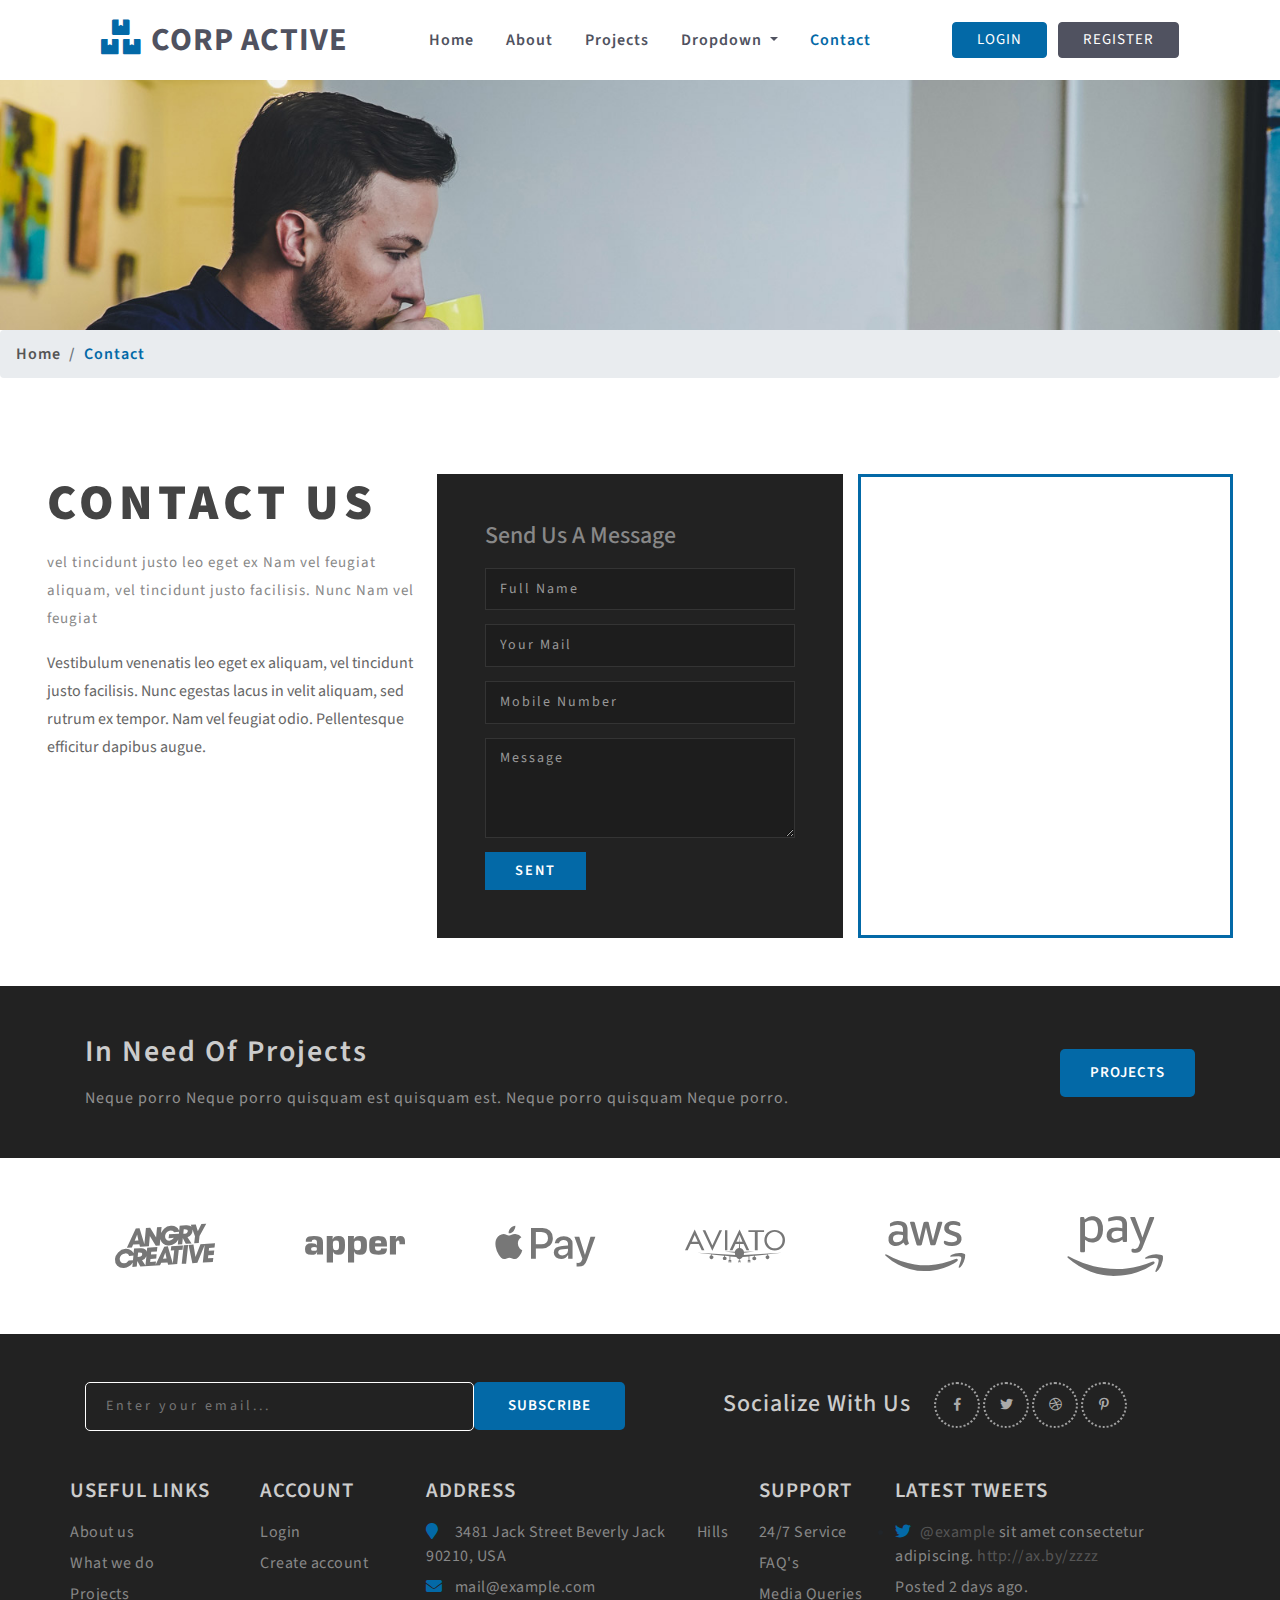
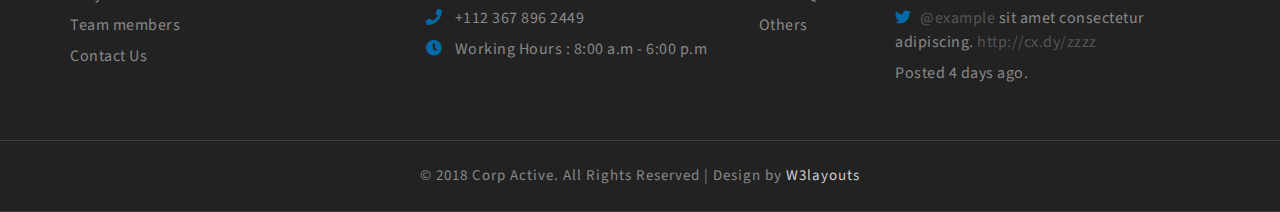
<file: contact.html>
<!--
	Author: W3layouts
	Author URL: http://w3layouts.com
	License: Creative Commons Attribution 3.0 Unported
	License URL: http://creativecommons.org/licenses/by/3.0/
-->
<!DOCTYPE html>
<html lang="en">
<head>
<title>Corp Active Corporate Category Flat Bootstrap Responsive Website Template | Contact :: W3layouts</title>
	
	<!-- Meta tag Keywords -->
	<meta name="viewport" content="width=device-width, initial-scale=1">
	<meta charset="utf-8">
	<meta name="keywords" content="Corp Active Responsive web template, Bootstrap Web Templates, Flat Web Templates, Android Compatible web template, 
	Smartphone Compatible web template, free webdesigns for Nokia, Samsung, LG, SonyEricsson, Motorola web design" />
	<script type="application/x-javascript">
		addEventListener("load", function () {
			setTimeout(hideURLbar, 0);
		}, false);

		function hideURLbar() {
			window.scrollTo(0, 1);
		}
	</script>
	<!--// Meta tag Keywords -->
	
	<!-- css files -->
	<link rel="stylesheet" href="css/bootstrap.css"> <!-- Bootstrap-Core-CSS -->
	<link rel="stylesheet" href="css/style.css" type="text/css" media="all" /> <!-- Style-CSS --> 
	<link rel="stylesheet" href="css/fontawesome-all.css"> <!-- Font-Awesome-Icons-CSS -->
	<!-- //css files -->

	<!-- web-fonts -->
	<link href="//fonts.googleapis.com/css?family=Source+Sans+Pro:200,200i,300,300i,400,400i,600,600i,700,700i,900,900i&amp;subset=cyrillic,cyrillic-ext,greek,greek-ext,latin-ext,vietnamese" rel="stylesheet">

	<!-- //web-fonts -->
	
</head>

<body>

<!-- header -->
<header>
	<div class="container">
		<nav class="navbar navbar-expand-lg navbar-light">
			<a class="navbar-brand" href="index.html">
				<i class="fas fa-boxes"></i>Corp Active
			</a>
			<button class="navbar-toggler ml-md-auto" type="button" data-toggle="collapse" data-target="#navbarSupportedContent" aria-controls="navbarSupportedContent"
				aria-expanded="false" aria-label="Toggle navigation">
				<span class="navbar-toggler-icon"></span>
			</button>

			<div class="collapse navbar-collapse" id="navbarSupportedContent">
				<ul class="navbar-nav mx-auto text-center">
					<li class="nav-item  mr-lg-3">
						<a class="nav-link" href="index.html">Home
							<span class="sr-only">(current)</span>
						</a>
					</li>
					<li class="nav-item  mr-lg-3">
						<a class="nav-link" href="about.html">about</a>
					</li>
					<li class="nav-item mr-lg-3">
						<a class="nav-link" href="projects.html">Projects</a>
					</li>
					<li class="nav-item dropdown mr-lg-3">
						<a class="nav-link dropdown-toggle" href="#" id="navbarDropdown" role="button" data-toggle="dropdown" aria-haspopup="true"
							aria-expanded="false">
							Dropdown
						</a>
						<div class="dropdown-menu" aria-labelledby="navbarDropdown">
							<a class="dropdown-item" href="index.html">Testimonials</a>
							<a class="dropdown-item" href="error.html">Error page</a>
							<div class="dropdown-divider"></div>
							<a class="dropdown-item" href="about.html">Stats</a>
						</div>
					</li>
					<li class="nav-item active">
						<a class="nav-link" href="contact.html">contact</a>
					</li>
				</ul>
				<div class="buttons">
					<button type="button" class="btn btn-info btn-lg-block w3ls-btn px-4 text-uppercase mr-2" data-toggle="modal"
						aria-pressed="false" data-target="#exampleModal">
						Login
					</button>
					<button type="button" class="btn btn-info btn-lg-block w3ls-btn1 px-4 text-uppercase" data-toggle="modal"
						aria-pressed="false" data-target="#exampleModal1">
						Register
					</button>
				</div>

			</div>
		</nav>
	</div>
</header>
<!-- //header -->

<!-- inner page banner -->
<section class="inner-page-banner">
	
</section>
<!-- inner page banner -->

<!-- breadcrumb -->
<ol class="breadcrumb">
	<li class="breadcrumb-item">
		<a href="index.html">Home</a>
	</li>
	<li class="breadcrumb-item active">Contact</li>
</ol>
<!-- //breadcrumb -->
	
<!-- contact -->
<section class="contact py-5">
	<div class="container-fluid pt-lg-5">
		<div class="row contact-grids">
			<div class="col-lg-4 col-12 mb-lg-0 mb-sm-4 mb-3 team_grid1">
				<h1 class="heading text-uppercase">Contact Us</h1>
				<p>vel tincidunt justo leo eget ex Nam vel feugiat aliquam, vel tincidunt justo facilisis. Nunc Nam vel feugiat</p>
				<p class="second_para"> Vestibulum venenatis leo eget ex aliquam, vel tincidunt justo facilisis. Nunc
				egestas lacus in velit aliquam, sed rutrum ex tempor. Nam vel feugiat odio. Pellentesque efficitur dapibus augue.</p>
			</div>
			<div class="col-lg-4 col-md-6 contact-form p-5">
				<h4 class="heading">send us a message</h4>
				<form action="#" method="post">
						<input type="text" placeholder="Full Name" required=""/>
						<input type="email" placeholder="Your Mail" required=""/>
						<input type="text" placeholder="Mobile Number" required=""/>
						<textarea placeholder="Message" required=""></textarea>
						<div class="submit1">
							<input type="submit" value="sent">
						</div>
				</form>
			</div>
			<div class="col-lg-4 col-md-6 mt-md-0 mt-4 map">
				<iframe src="https://www.google.com/maps/embed?pb=!1m18!1m12!1m3!1d167998.10803373056!2d2.2074740643680624!3d48.85877410312378!2m3!1f0!2f0!3f0!3m2!1i1024!2i768!4f13.1!3m3!1m2!1s0x47e66e1f06e2b70f%3A0x40b82c3688c9460!2sParis%2C+France!5e0!3m2!1sen!2sin!4v1488168816174"></iframe>
			</div>
		</div>
	</div>
</section>
<!-- //contact -->

<!-- contact bottom -->
<section class="gallery-bottom py-5">
	<div class="container">
		<div class="row partner-grids">
			<div class="col-md-9">
				<h2>In need of projects</h2>
				<p>Neque porro Neque porro quisquam est quisquam est. Neque porro quisquam Neque porro.</p>
			</div>
			<div class="col-md-3 text-align">
				<a href="projects.html">Projects </a>
			</div>
		</div>
	</div>
</section>
<!-- //contact bottom -->

<!-- Partners -->
<section class="partners py-5">
	<div class="container">
		<div class="row partner-grids text-center">
			<div class="col-sm-2 col-4">
				<a href="#"><i class="fab fa-angrycreative"></i></a>
			</div>
			<div class="col-sm-2 col-4">
				<a href="#"><i class="fab fa-apper"></i></a>
			</div>
			<div class="col-sm-2 col-4">
				<a href="#"><i class="fab fa-apple-pay"></i></a>
			</div>
			<div class="col-sm-2 col-4">
				<a href="#"><i class="fab fa-aviato"></i></a>
			</div>
			<div class="col-sm-2 col-4">
				<a href="#"><i class="fab fa-aws"></i></a>
			</div>
			<div class="col-sm-2 col-4">
				<a href="#"><i class="fab fa-amazon-pay"></i></a>
			</div>
		</div>
	</div>
</section>
<!-- //Partners -->

<!-- footer -->
<section class="footer-top pt-5">
	<div class="container">
		<div class="row">
			<div class="col-lg-6">
				<form action="#" method="post">
					<input type="email" placeholder="Enter your email..." name="email" required="">
					<input type="submit" value="Subscribe">
				</form>
			</div>
			<div class="col-lg-6 social-icon mt-lg-0 mt-3 footer">
				<div class="icon-social">
					<h3>Socialize with us</h3>
					<a href="#" class="button-footr">
						<i class="fab fa-facebook-f"></i>
					</a>
					<a href="#" class="button-footr">
						<i class="fab fa-twitter"></i>
					</a>
					<a href="#" class="button-footr">
						<i class="fab fa-dribbble"></i>
					</a>
					<a href="#" class="button-footr">
						<i class="fab fa-pinterest-p"></i>
					</a>
				</div>
			</div>
		</div>
	</div>
</section>
<section class="agile-footer middle w3ls-section">
	<div class="container">
		<div class="agileits_w3layouts-footer-bottom">
			<div class="row w3_agile-footer-grids py-5">
				<div class="col-lg-2 col-sm-3 mb-sm-0 mb-4 px-sm-0 px-4 w3_agile-footer1 f1">	
					<h5 class="mb-3">Useful Links </h5>
						<ul class="w3ls-footer-bottom-list">
						<li><a href="about.html">About us</a></li>
						<li><a href="#">What we do</a></li>
						<li><a href="projects.html">Projects</a></li>
						<li><a href="#">Team members</a></li>
						<li><a href="contact.html">Contact Us</a></li>
					</ul>
				</div>
				<div class="col-lg-7 col-sm-9 mb-sm-0 mb-4 px-sm-0 px-4 row w3_agile-footer1 f2">
					<div class="col-lg-3 col-sm-3  mb-sm-0 mb-4 inner-li">
						<h5 class="mb-3">Account</h5>
						<ul class="w3ls-footer-bottom-list">
							<li><a href="#" data-toggle="modal" aria-pressed="false" data-target="#exampleModal">Login</a></li>
							<li><a href="#" data-toggle="modal" aria-pressed="false" data-target="#exampleModal1">Create account</a></li>
						</ul>
					</div>
					
					<div class="col-lg-6 col-sm-7  mb-sm-0 mb-4 inner-li">
						<h5 class="mb-3">Address</h5>
						<ul class="w3ls-footer-bottom-list">
							<li> <span class="fas fa-map-marker"></span> 3481 Jack Street Beverly Jack<span> Hills 90210, USA </span></li>
							<li> <span class="fas fa-envelope"></span> <a href="mailto:name@example.com"> mail@example.com</a> </li>
							<li> <span class="fas fa-phone"></span> +112 367 896 2449 </li>
							<!-- <li> <span class="fas fa-globe"></span> <a href="#"> www.website.com</a> </li> -->
							<li> <span class="fas fa-clock"></span> Working Hours : 8:00 a.m - 6:00 p.m</li>
						</ul>
					</div>
					
					<div class="col-lg-3 col-sm-2 inner-li">
						<h5 class="mb-3">support</h5>
						<ul class="w3ls-footer-bottom-list">
							<li>
								<a href="#">24/7 Service</a>
							</li>
							<li>
								<a href="#">FAQ's</a>
							</li>
							<li>
								<a href="#">Media Queries</a>
							</li>
							<li>
								<a href="#">Others</a>
							</li>
						</ul>
					</div>
					<div class="clearfix"></div>
				</div>
				<div class="col-lg-3 col-md-12 px-sm-0 px-4 w3_agile-footer1 f3">
						<h5 class="mb-3">Latest Tweets</h5>
					<ul class="tweet-agile">
						<li>
							<p class="tweet-p1"><span class="fab fa-twitter" aria-hidden="true"></span><a href="mailto:support@company.com">@example</a> sit amet consectetur adipiscing. <a href="#">http://ax.by/zzzz</a></p>
							<p class="tweet-p2">Posted 2 days ago.</p>
						</li>
						<li>
							<p class="tweet-p1"><span class="fab fa-twitter" aria-hidden="true"></span><a href="mailto:support@company.com">@example</a> sit amet consectetur adipiscing. <a href="#">http://cx.dy/zzzz</a></p>
							<p class="tweet-p2">Posted 4 days ago.</p>
						</li>
					</ul>
				</div>
			</div>
		</div>
	</div>
</section>
<section class="copyright py-4">
	<div class="agileits_w3layouts-copyright text-center">
		<p>© 2018 Corp Active. All Rights Reserved | Design by
			<a href="http://w3layouts.com/" target="=_blank"> W3layouts </a>
		</p>
	</div>
</section>
<!-- //footer -->
<!-- Login modal -->
	<div class="modal fade" id="exampleModal" tabindex="-1" role="dialog" aria-labelledby="exampleModalLabel1" aria-hidden="true">
		<div class="modal-dialog" role="document">
			<div class="modal-content">
				<div class="modal-header">
					<h5 class="modal-title text-uppercase" id="exampleModalLabel1">Login</h5>
					<button type="button" class="close" data-dismiss="modal" aria-label="Close">
						<span aria-hidden="true">&times;</span>
					</button>
				</div>
				<div class="modal-body">
					<form action="#" method="post" class="p-3">
						<div class="form-group">
							<label for="recipient-name" class="col-form-label">User Name</label>
							<input type="email" class="form-control" placeholder="User Name" name="Name" id="recipient-name" required="">
						</div>
						<div class="form-group">
							<label for="recipient-name1" class="col-form-label">Password</label>
							<input type="password" class="form-control" placeholder="Password" name="Name" id="recipient-name1" required="">
						</div>
						<div class="right-w3l mt-4 mb-3">
							<input type="submit" class="form-control" value="Login">
						</div>
					</form>

				</div>
			</div>
		</div>
	</div>
	<!-- //Login modal -->

	<!-- Register modal -->
	<div class="modal fade" id="exampleModal1" tabindex="-1" role="dialog" aria-labelledby="exampleModalLabel1" aria-hidden="true">
		<div class="modal-dialog" role="document">
			<div class="modal-content">
				<div class="modal-header">
					<h5 class="modal-title text-uppercase" id="exampleModalLabel1">Register Here</h5>
					<button type="button" class="close" data-dismiss="modal" aria-label="Close">
						<span aria-hidden="true">&times;</span>
					</button>
				</div>
				<div class="modal-body">
					<form action="#" method="post" class="p-3">
						<div class="form-group">
							<label for="recipient-name" class="col-form-label">First Name</label>
							<input type="text" class="form-control" placeholder="First Name" name="Name" id="recipient-name2" required="">
						</div>
						<div class="form-group">
							<label for="recipient-name" class="col-form-label">Last Name</label>
							<input type="text" class="form-control" placeholder="Last Name" name="Name" id="recipient-name3" required="">
						</div>
						<div class="form-group">
							<label for="recipient-name" class="col-form-label">Email id</label>
							<input type="email" class="form-control" placeholder="Email id" name="Name" id="recipient-name4" required="">
						</div>
						<div class="form-group">
							<label for="recipient-name" class="col-form-label">Mobile Number</label>
							<input type="text" class="form-control" placeholder="Mobile Number" name="Name" id="recipient-name5" required="">
						</div>
						<div class="form-group">
							<label for="recipient-name1" class="col-form-label">Password</label>
							<input type="password" class="form-control" placeholder="Password" name="Name" id="recipient-name6" required="">
						</div>
						<div class="right-w3l mt-4 mb-3">
							<input type="submit" class="form-control" value="Create account">
						</div>
					</form>

				</div>
			</div>
		</div>
	</div>
	<!-- //Register modal -->
<!-- js-scripts -->		

	<!-- js -->
	<script type="text/javascript" src="js/jquery-2.1.4.min.js"></script>
	<script type="text/javascript" src="js/bootstrap.js"></script> <!-- Necessary-JavaScript-File-For-Bootstrap --> 
	<!-- //js -->	
	

	<!-- tabs -->
	<script src="js/easy-responsive-tabs.js"></script>
	<script>
	$(document).ready(function () {
	$('#horizontalTab').easyResponsiveTabs({
	type: 'default', //Types: default, vertical, accordion           
	width: 'auto', //auto or any width like 600px
	fit: true,   // 100% fit in a container
	closed: 'accordion', // Start closed if in accordion view
	activate: function(event) { // Callback function if tab is switched
	var $tab = $(this);
	var $info = $('#tabInfo');
	var $name = $('span', $info);
	$name.text($tab.text());
	$info.show();
	}
	});
	$('#verticalTab').easyResponsiveTabs({
	type: 'vertical',
	width: 'auto',
	fit: true
	});
	});
	</script>
	<!--//tabs-->
	
	<!-- for-Testimonials -->
	<!-- required-js-files-->
	<link href="css/owl.carousel.css" rel="stylesheet">
		<script src="js/owl.carousel.js"></script>
			<script>
		$(document).ready(function() {
		  $("#owl-demo").owlCarousel({
			items : 1,
			lazyLoad : true,
			autoPlay : true,
			navigation : false,
			navigationText :  false,
			pagination : true,
		  });
		});
		</script>
	<!--//required-js-files-->
	<!-- //for-Testimonials -->

	<!-- start-smoth-scrolling -->
	<script src="js/SmoothScroll.min.js"></script>
	<script type="text/javascript" src="js/move-top.js"></script>
	<script type="text/javascript" src="js/easing.js"></script>
	<script type="text/javascript">
		jQuery(document).ready(function($) {
			$(".scroll").click(function(event){		
				event.preventDefault();
				$('html,body').animate({scrollTop:$(this.hash).offset().top},1000);
			});
		});
	</script>
	<!-- here stars scrolling icon -->
	<script type="text/javascript">
		$(document).ready(function() {
			/*
				var defaults = {
				containerID: 'toTop', // fading element id
				containerHoverID: 'toTopHover', // fading element hover id
				scrollSpeed: 1200,
				easingType: 'linear' 
				};
			*/
								
			$().UItoTop({ easingType: 'easeOutQuart' });
								
			});
	</script>
	<!-- //here ends scrolling icon -->
	<!-- start-smoth-scrolling -->
	
<!-- //js-scripts -->

</body>
</html>
</file>
<file: css/easy-responsive-tabs.css>
body {
  margin: 0px;
  padding: 0px;
  background: #f5f5f5;
  font-weight: 500;
}

ul.resp-tabs-list,
p {
  margin: 0px;
  padding: 0px;
}

.resp-tabs-list li {
    /* font-weight: 600; */
    /* text-transform: uppercase; */
    /* font-size: 13px; */
    display: inline-block;
    padding-right: 15px;
    margin: 0;
    list-style: none;
    cursor: pointer;
    float: left;
    /* color: rgb(187, 76, 74); */
    /* width: 25%; */
    /* font-family: 'Poppins', sans-serif; */
}

.resp-tabs-container {
  padding: 0px;
  clear: left;
}

h2.resp-accordion {
  cursor: pointer;
  padding: 5px;
  display: none;
}

.resp-tab-content {
  display: none;
  padding: 0px;
}

.resp-tab-active {
    /* border: 1px solid #c1c1c1; */
    /* border-bottom: 4px solid #bc0023; */
    /* margin-bottom: -1px !important; */
    /* padding: 12px 14px 14px 14px !important; */
    /* position: relative; */
}
 /*
.resp-tab-active:before {
    content: '';
    position: absolute;
    width: 0;
    height: 0;
    border-top: 10px solid #bc0023;
    border-left: 10px solid rgba(69, 42, 21, 0);
    border-right: 10px solid rgba(199, 57, 57, 0);
    left: 45%;
    top: 103%;
    transition: 0.5s all;
    -webkit-transition: 0.5s all;
    -o-transition: 0.5s all;
    -moz-transition: 0.5s all;
    -ms-transition: 0.5s all;
}*/

.resp-tab-active {
    /* border-bottom: none; */
    /*  background-color: rgba(255, 206, 20, 0.3); */
}

.resp-content-active,
.resp-accordion-active { display: block; }

.resp-tab-content {
    /* border: 1px solid #1ca0de; */
    border-top: transparent;
    min-height: auto;
}

h2.resp-accordion {
  font-size: 13px;
  border: 1px solid #c1c1c1;
  border-top: 0px solid #c1c1c1;
  margin: 0px;
  padding: 10px 15px;
}

h2.resp-tab-active {
  border-bottom: 0px solid #fff !important;
  margin-bottom: 0px !important;
  padding: 10px 15px !important;
}

h2.resp-tab-title:last-child {
  border-bottom: 12px solid #c1c1c1 !important;
  background: blue;
}

/*-----------Vertical tabs-----------*/

.resp-vtabs ul.resp-tabs-list {
  float: left;
  width: 30%;
}

.resp-vtabs .resp-tabs-list li {
  display: block;
  padding: 15px 15px !important;
  margin: 0;
  cursor: pointer;
  float: none;
}

.resp-vtabs .resp-tabs-container {
  padding: 0px;
  background-color: #fff;
  border: 1px solid #c1c1c1;
  float: left;
  width: 68%;
  min-height: 250px;
  border-radius: 4px;
  clear: none;
}

.resp-vtabs .resp-tab-content { border: none; }

.resp-vtabs li.resp-tab-active {
  border: 1px solid #c1c1c1;
  border-right: none;
  background-color: #fff;
  position: relative;
  z-index: 1;
  margin-right: -1px !important;
  padding: 14px 15px 15px 14px !important;
}

.resp-arrow {
  width: 0;
  height: 0;
  float: right;
  margin-top: 3px;
  border-left: 6px solid transparent;
  border-right: 6px solid transparent;
  border-top: 12px solid #0f2453;
}

h2.resp-tab-active span.resp-arrow {
  border: none;
  border-left: 6px solid transparent;
  border-right: 6px solid transparent;
  border-bottom:12px solid #ffce14;
}

/*-----------Accordion styles-----------*/



.resp-easy-accordion h2.resp-accordion { display: block; }

.resp-easy-accordion .resp-tab-content { border: 1px solid #c1c1c1; }

.resp-easy-accordion .resp-tab-content:last-child { border-bottom: 1px solid #c1c1c1 !important; }

.resp-jfit {
  width: 100%;
  margin: 0px;
}

.resp-tab-content-active { display: block; }

h2.resp-accordion:first-child { border-top: 1px solid #c1c1c1 !important; }
/*Here your can change the breakpoint to set the accordion, when screen resolution changed*/
@media only screen and (max-width: 768px) {

ul.resp-tabs-list { display: none; }

h2.resp-accordion { display: block; }

.resp-vtabs .resp-tab-content { border: 1px solid #C1C1C1; }

.resp-vtabs .resp-tabs-container {
  border: none;
  float: none;
  width: 100%;
  min-height: initial;
  clear: none;
}

.resp-accordion-closed { display: none !important; }

.resp-vtabs .resp-tab-content:last-child { border-bottom: 1px solid #c1c1c1 !important; }
}
@media only screen and (max-width:991px) {
	 .resp-tabs-list li {
	float:none;
     }
}
@media only screen and (max-width: 568px) {
	.resp-arrow {
		margin-top: 8px;
		border-top: 9px solid #1c2020;
	}
	h2.resp-tab-active span.resp-arrow {
		border-bottom: 9px solid #ffce14;
	}
}
@media only screen and (max-width: 384px) {
	.resp-arrow {
		margin-top: 7px;
		border-top: 8px solid #1c2020;
		border-left: 5px solid transparent;
		border-right: 5px solid transparent;
	}
	h2.resp-tab-active span.resp-arrow {
		border-bottom: 8px solid #ffce14;
		border-left: 5px solid transparent;
		border-right: 5px solid transparent;
	}
}
</file>
<file: css/JiSlider.css>
/****** JiSlider css ******/
	#JiSlider {
				width: 100%;
				height: 100%;
			}
.jislider ul {
	height: 100%;
	margin: 0;
	padding: 0;
	position: relative;
	list-style-type: none;
}

.jislider ul li {
	position: relative;
	height: 100%;
	float: left;
	overflow: hidden;
}

.jislider__img {
	position: absolute;
	top: 0;
	left: 0;
	background-size: cover;
	background-position: center;
	width: 100%;
	height: 100%;
	z-index: -1;
}

.jislider__left-arrow {
	position: absolute;
	left: 50px;
	top: 0;
	bottom: 0;
	margin: auto;
	width: 30px;
	height: 60px;
	cursor: pointer;
}

.jislider__left-arrow__top {
	content: '';
	position: absolute;
	top: 0;
	left: 0;
	width: 2px;
	height: 30px;
	background-color: inherit;
	-webkit-transform: rotate(45deg) translateX(10px) translateY(-3px);
	-ms-transform: rotate(45deg) translateX(10px) translateY(-3px);
	transform: rotate(45deg) translateX(10px) translateY(-3px);
}

.jislider__left-arrow__bottom {
	content: '';
	position: absolute;
	bottom: 0;
	left: 0;
	width: 2px;
	height: 30px;
	background-color: inherit;
	-webkit-transform: rotate(-45deg) translateX(10px) translateY(3px);
	-ms-transform: rotate(-45deg) translateX(10px) translateY(3px);
	transform: rotate(-45deg) translateX(10px) translateY(3px);
}


.jislider__right-arrow {
	position: absolute;
	right: 50px;
	top: 0;
	bottom: 0;
	margin: auto;
	width: 30px;
	height: 60px;
	cursor: pointer;
}

.jislider__right-arrow__top {
	content: '';
	position: absolute;
	top: 0;
	right: 0;
	width: 2px;
	height: 30px;
	background-color: inherit;
	-webkit-transform: rotate(-45deg) translateX(-10px) translateY(-3px);
	-ms-transform: rotate(-45deg) translateX(-10px) translateY(-3px);
	transform: rotate(-45deg) translateX(-10px) translateY(-3px);
}

.jislider__right-arrow__bottom {
	content: '';
	position: absolute;
	bottom: 0;
	right: 0;
	width: 2px;
	height: 30px;
	background-color: inherit;
	-webkit-transform: rotate(45deg) translateX(-10px) translateY(3px);
	-ms-transform: rotate(45deg) translateX(-10px) translateY(3px);
	transform: rotate(45deg) translateX(-10px) translateY(3px);
}

.jislider__controller {
    position: absolute;
    max-width: 80%;
    padding: 0 30px;
    left:0%;
    right: 0;
    bottom: 3%;
    margin: auto;
    text-align: center;
}

.jislider__button {
    display: inline-block;
    width: 10px;
    height: 10px;
    margin: 5px 5px;
    border-radius: 50%;
    -webkit-border-radius: 50%;
    -o-border-radius: 50%;
    -moz-border-radius: 50%;
    -ms-border-radius: 50%;
    cursor: pointer;
    border: 2px solid #fff!important;
}
.jislider__button.jislider__on{
	background:#fff !important;
	border:2px solid #fff !important;
}
.jislider__controller {
    width: 200px!important;
}
/*--start-responsive-design--*/
@media (max-width:800px){
	.jislider__left-arrow {
		left: 9px;
	}
	.jislider__right-arrow {
		right: 9px;
	}
}
@media (max-width:600px){
	.jislider__left-arrow {
		position: absolute;
		left: 10px;
		top: 0;
		bottom: 0;
		margin: auto;
		width: 30px;
		height: 60px;
		cursor: pointer;
	}
	.jislider__right-arrow {
		position: absolute;
		right: 10px;
		top: 0;
		bottom: 0;
		margin: auto;
		width: 30px;
		height: 60px;
		cursor: pointer;
	}
}
@media (max-width:480px){

	
}
@media (max-width:414px){

}
@media (max-width:384px){

}
@media (max-width:375px){
}
@media (max-width:320px){
.jislider__controller {	}
	.jislider__left-arrow {
		left: 1px;
	}
	.jislider__right-arrow {
		right: 1px;
	}
}
</file>
<file: css/style.css>
/*--
Author: W3layouts
Author URL: http://w3layouts.com
License: Creative Commons Attribution 3.0 Unported
License URL: http://creativecommons.org/licenses/by/3.0/
--*/
body{
	padding:0;
	margin:0;
	background:#fff;
	position:relative;
	font-family: 'Source Sans Pro', sans-serif;
}
body a{
    transition:0.5s all;
	-webkit-transition:0.5s all;
	-moz-transition:0.5s all;
	-o-transition:0.5s all;
	-ms-transition:0.5s all;
}
a:hover{
	text-decoration:none;
}
input[type="button"],input[type="submit"],.contact-form input[type="submit"]{
	transition:0.5s all;
	-webkit-transition:0.5s all;
	-moz-transition:0.5s all;
	-o-transition:0.5s all;
	-ms-transition:0.5s all;
}
h1,h2,h3,h4,h5,h6{
	margin:0;	
}	
p{
	margin:0;
}
ul{
	margin:0;
	padding:0;
}
label{
	margin:0;
}
img{
	width:100%;
}

/* header */

header h1 {
    line-height: 0;
}
.navbar{
	padding: 1rem;
}
a.navbar-brand i.fas {
    font-size: 35px;
    margin-right: 10px;
    color: #0369A7;
}

.navbar-light .navbar-brand {
    font-size: 2em;
    color: #48bf91;
    color: #505260;
    padding: 0;
    text-transform: uppercase;
    font-weight: 700;
    margin: 0;
    letter-spacing: 1px;
}

header h1 a span {
    color: #fff;
    display: block;
    font-size: 12px;
    letter-spacing: 5px;
    word-spacing: 5px;
}

.navbar-light .navbar-nav .nav-link {
    font-weight: 600;
    text-transform: capitalize;
    color: #505260;
    letter-spacing: 1px;
}
.dropdown-item{
    font-weight: 600;
    text-transform: capitalize;
    color: #505260;
    letter-spacing: 1px;
}
.navbar-light .navbar-nav .nav-link:hover,
.navbar-light .navbar-nav .nav-link:focus,
.navbar-light .navbar-nav .show>.nav-link,
.navbar-light .navbar-nav .active>.nav-link,
.navbar-light .navbar-nav .nav-link.show,
.navbar-light .navbar-nav .nav-link.active ,.dropdown-item:hover{
    color: #0369A7;
    background: #fff;
    border-radius: 5px;
}

.w3ls-btn,.w3ls-btn1:hover {
    letter-spacing: 1px;
    font-size: 15px;
    background: #0369A7;
    border-color: #0369A7;
}
.w3ls-btn:hover,.w3ls-btn1  {
    background: #505260;
    border-color: #505260;
    letter-spacing: 1px;
    font-size: 15px;
}

/*-- //header --*/

/* login and register modal */

.right-w3l input[type="submit"] {
    background: #505260;
    border: none;
    color: #fff;
    font-size: 15px;
    text-transform: uppercase;
    letter-spacing: 2px;
    cursor: pointer;
    padding: 10px;
}

.right-w3l input[type="submit"]:hover {
    background: #444;
}

.col-form-label {
    text-transform: uppercase;
    font-weight: 600;
    color: #000;
    font-size: 13px;
    letter-spacing: 1px;
}

.modal-header {
    background: #0369A7;
    color: #fff;
    border: none;
}

.modal-body {
    position: relative;
    -webkit-box-flex: 1;
    -ms-flex: 1 1 auto;
    flex: 1 1 auto;
    padding: 1rem;
    background: #fff;
}

h5.modal-title {
    letter-spacing: 1px;
    font-size: 1.5em;
    padding-left: 18px;
}

/* //modal */

/*-- banner-slider --*/
.w3layouts-banner-top{
    background: url(../images/1.jpg) no-repeat 0px 0px;
    background-size: cover;	
	-webkit-background-size: cover;	
	-moz-background-size: cover;
	-o-background-size: cover;		
	-moz-background-size: cover;
	min-height:700px;
}
.w3layouts-banner-top1{
    background: url(../images/6.jpg) no-repeat 0px 0px;
    background-size: cover;	
	-webkit-background-size: cover;	
	-moz-background-size: cover;
	-o-background-size: cover;		
	-moz-background-size: cover;
}
.w3layouts-banner-top2{
    background: url(../images/3.jpg) no-repeat 0px 0px;
    background-size: cover;	
	-webkit-background-size: cover;	
	-moz-background-size: cover;
	-o-background-size: cover;		
	-moz-background-size: cover;
}
.w3layouts-banner-top3{
    background: url(../images/4.jpg) no-repeat 0px 0px;
    background-size: cover;	
	-webkit-background-size: cover;	
	-moz-background-size: cover;
	-o-background-size: cover;		
	-moz-background-size: cover;
}
.w3layouts-banner-top4{
    background: url(../images/7.jpg) no-repeat 0px 0px;
    background-size: cover;	
	-webkit-background-size: cover;	
	-moz-background-size: cover;
	-o-background-size: cover;		
	-moz-background-size: cover;
}
.bs-slider-overlay {
    position: absolute;
    top: 0;
    left: 0;
    width: 100%;
    height: 100%; 
	background: url(../images/dott.png)repeat 0px 0px;
    background-size: 2px;
    -webkit-background-size: 2px;
    -moz-background-size: 2px;
    -o-background-size: 2px;
    -ms-background-size: 2px;
}
.w3l-slide-text {
    margin-top: 13em;
}
.w3l-slide-text h1,.w3l-slide-text h2,.w3l-slide-text h3 {
    color: #fff;
    font-size: 55px;
	font-weight: 600;
    letter-spacing: 3px;
    text-transform: uppercase;
    text-shadow: 2px 2px 3px #292828;
    -webkit-animation-delay: 0.7s;
    animation-delay: 0.7s;
}
.w3l-slide-text p.heading_bottom{
	border: none;
	color: #eee;
	font-size: 15px;
	letter-spacing: 1px;
	line-height: 28px;
	width: 70%;
	margin: 0 auto;
    text-transform: lowercase;
}
 a.button-style {
    color: #fff;
    letter-spacing: 2px;
    text-shadow: 1px 1px 4.8px rgba(3,3,3,.3);
    -webkit-animation-delay: 1.1s;
    animation-delay: 1.1s;
    font-size: 15px;
    border: 1px solid #0369A7;
    text-transform: capitalize;
	padding: 10px 30px;
	background: #0369A7;
 }
 a.button-style1 {
    color: #fff;
    letter-spacing: 2px;
    text-shadow: 1px 1px 4.8px rgba(3,3,3,.3);
    -webkit-animation-delay: 1.1s;
    animation-delay: 1.1s;
    font-size: 15px;
    border: 1px solid #fff;
    text-transform: capitalize;
	padding: 10px 30px;
 }
 a.button-style1:hover{
	background: #0369A7;
    border: 1px solid #0369A7;
 }
 a.button-style:hover{
	background: transparent;
    border: 1px solid #fff;
 }
/*-- //banner-slider --*/

.text-align {
    text-align: right;
}

/*-- about section --*/
.about_image{
	position: relative;
	padding: 0;
}
.about_image:after {
    border-top: 3px solid #444;
    border-left: 3px solid #444;
    content: "";
    display: inline-block;
    left: -15px;
    position: absolute;
    right: 15px;
    top: -15px;
    bottom: 15px;
}
.about_image:before {
    border-bottom: 3px solid #444;
    border-right: 3px solid #444;
    content: "";
    display: inline-block;
    left: 15px;
    position: absolute;
    right: -15px;
    top: 15px;
    bottom: -15px;
}
.resp-tabs-list li h3 {
    font-size: 18px;
    letter-spacing: 1px;
    font-weight: 600;
    color: #fff;
    background: #0369A7;
    border: 1px solid #0369A7;
    padding: 10px 20px;
	transition: 0.5s all;
	-webkit-transition: 0.5s all;
	-moz-transition: 0.5s all;
	-ms-transition: 0.5s all;
	-o-transition: 0.5s all;
}
.resp-tabs-list li h3:hover {
    background: #505260;
    border: 1px solid #505260;
	transition: 0.5s all;
	-webkit-transition: 0.5s all;
	-moz-transition: 0.5s all;
	-ms-transition: 0.5s all;
	-o-transition: 0.5s all;
}
.tab1 h4 ,.tab2 h4,.tab3 h4 {
    font-size: 20px;
    letter-spacing: 1px;
    line-height: 30px;
    margin: 15px 0;
    color: #222;
    display: inline-block;
}
.tab1 p ,.tab2 p,.tab3 p {
    font-size: 16px;
    letter-spacing: 0px;
    line-height: 28px;
    color: #666;
}
/*-- //about section --*/

/*-- services section --*/
.service_grids {
    padding: 0 2em;
}
.services{
	background: #222;
     background: url(../images/test.jpg) no-repeat 0px 0px;
    background-size: cover;
    background-attachment: fixed;

}
.testimonials{
     background: url(../images/testt.jpg) no-repeat 0px 0px;
    background-size: cover;
    background-attachment: fixed;

}
.services h3.heading,.testimonials h3.heading{
	color: #fff;
}
.services .team_grid1 p,.testimonials .team_grid1 p{
	color: #ccc;
}
.services .team_grid1 p.second_para,.testimonials .team_grid1 p.second_para{
	color: #aaa;
}
.ser_grid1 span.fab {
    font-size: 40px;
    margin-bottom: 0.5em;
}

.ser_grid1 a {
    font-size: 15px;
    color: #999;
    letter-spacing: 0px;
}
.icon1 span.fab,.icon1 a{
	color: #0099e5;
}
.icon2 span.fab,.icon2 a{
	color: #ff4c4c;
}
.icon3 span.fab,.icon3 a{
	color: #34bf49;
}
.icon4 span.fab{
	color: #7d3f98;
}
.ser_grid1 a{
	color: #ddd;
	letter-spacing: 3px;
}
.ser_grid1 a:hover{
	color: #999;
}
.ser_grid1 h3 {
    font-size: 24px;
	color: #ddd;
	letter-spacing: 1px;
    text-transform: capitalize;
    margin: .5em 0;
}
.ser_grid1 p {
    font-size: 15.5px;
    letter-spacing: 0.5px;
    line-height: 28px;
    color: #999;
    margin: 1em 0;
}
/*-- // services section --*/


/*-- Team section --*/
.team_grids,.about_grids,.test-grids,.contact-grids,.stats_test{
    padding: 0 2em;
}
h1.heading,h2.heading,h3.heading {
    font-size: 50px;
    font-weight: 900;
    letter-spacing: 8px;
    color: #444;
}
.w3l_team_grid h4{
	font-size:1.3em;
    font-weight: 600;
    color: #0369A7;
    letter-spacing: 1px;
}
.w3l_team_grid p:after {
    position: absolute;
    content: '';
    width: 16%;
    height: 2px;
    background: #505260;
    bottom: -40%;
    left: 42%;
}
.w3l_team_grid p{
	font-size:1em;
    letter-spacing: 1px;
    color: #151515;
    position: relative;
}
.team_grid1 h4 {
    font-size: 28px;
    color: #505260;
    text-transform: capitalize;
    letter-spacing: 2px;
}
.team_grid1 p {
    font-size: 15px;
    letter-spacing: 1px;
    line-height: 28px;
    margin: 1em 0 0;
	color: #888;
}
.team_grid1 p.second_para {
    font-size: 16px;
    letter-spacing: 0px;
    line-height: 28px;
    margin: 1em 0;
	color: #666;
}
.w3l_team_grid {
	text-align: center;
}
/*-- // Team section --*/

.partner-grids i.fab {
    font-size: 80px;
    color: #777;
	transition: 0.5s all;
	-webkit-transition: 0.5s all;
	-moz-transition: 0.5s all;
	-ms-transition: 0.5s all;
	-o-transition: 0.5s all;
}
.partner-grids i.fab:hover {
    color: #0369A7;
	transition: 0.5s all;
	-webkit-transition: 0.5s all;
	-moz-transition: 0.5s all;
	-ms-transition: 0.5s all;
	-o-transition: 0.5s all;
}

/*-- clients--*/

.test-image{
	width: 30%;
	padding: 0 50px;
	float: left;
}
.test-review{
	width: 70%;
	float: left;
}
.test-image img {
    border-radius: 50%;
}
.test-review h5 {
    color: #fff;
    letter-spacing: 2px;
    font-size: 25px;
    margin-bottom: 15px;
    text-transform: capitalize;
}
.test-review p {
    color: #999;
    font-size: 16px;
    letter-spacing: 2px;
    line-height: 32px;
    padding-left: 30px;
    margin-left: 10px;
    border-left: 1px solid;
}

.test-review p.date {
    padding-left: 0px;
    margin-left: 0px;
	margin-top: 15px;
    border-left: 1px solid transparent;
}
i.fa.fa-quote-right, i.fa.fa-quote-left {
    margin: 0 1em;
}
/*-- //clients--*/

/*-- inner-page-banner --*/
.inner-page-banner{
	background: url(../images/1.jpg) no-repeat 0px 0px;
	background-size: cover;
	min-height: 250px;
}
li.breadcrumb-item {
	font-size: 1em;
	font-weight: 600;
	letter-spacing: 1px;
}

li.breadcrumb-item a {
	color: #555;
}

.breadcrumb-item.active {
	color: #0369A7;
}
.breadcrumb{
	margin: 0;
}
/*-- //inner-page-banner --*/

/*-- gallery-bottom --*/
.gallery-bottom{
    background: #222;
}
.gallery-bottom h2 {
    font-size: 30px;
    color: #ccc;
    font-weight: 600;
    letter-spacing: 2px;
    text-transform: capitalize;
}
.gallery-bottom p {
    font-size: 16px;
    color: #909090;
    letter-spacing: 1px;
    margin-top: 1em;
}
.gallery-bottom a {
    border: none;
    padding: 13px 30px 13px;
    font-size: 15px;
    outline: none;
    text-transform: uppercase;
    font-weight: 600;
    letter-spacing: 1px;
    background: #0369A7;
    color: #fff;
    display: inline-block;
	margin-top: 1em;
    border-radius: 5px;
    -webkit-border-radius: 5px;
    -moz-border-radius: 5px;
    -ms-border-radius: 5px;
    -o-border-radius: 5px;
}
.gallery-bottom a:hover {
    background: #fff;
    color: #505260;
}
/*-- //gallery-bottom --*/


/* contact */
.contact-form input[type="text"],.contact-form input[type="email"],textarea{
    margin: .5em 0;
    padding: .7em 1em;
    font-size: 14px;
    width: 100%;
    background: #1d1d1d;
    border: 1px solid #343434;
	color:#fff;
	letter-spacing: 2px;

}
textarea{
	height:100px;
}
.contact-form input[type="text"]:focus,.contact-form input[type="email"]:focus,.contact-form textarea:focus{
    box-shadow: none;
    border: 1px solid transparent;
}
.contact-form input[type="text"]:focus,.contact-form input[type="email"]:focus,.contact-form textarea:focus {
    outline: none;
}
.contact-form ::-webkit-input-placeholder{
	color:#999 !important;
}
.contact-form input[type="submit"] {
    background: #0369A7;
    border: 1px solid #0369A7;
    padding: .5em 2em;
    text-transform: uppercase;
    color: #fff;
    font-size: .9em;
	font-weight: 600;
    letter-spacing: 2px;
	cursor: pointer;
}
.contact-form  input[type="submit"]:hover{
	background: #fff;
    border: 1px solid #fff;
	color: #0369A7;
}
.map iframe {
    border: 3px solid #0369A7;
    width: 100%;
	padding: 30px;
    height: 100%;
}
.contact-form {
    background: #222;
}
.contact-form h4.heading {
    font-size: 24px;
    margin-bottom: 10px;
    text-transform: capitalize;
    color: #888;
}
.contact-grid1 i {
    font-size: 25px;
    color: #18ba60;
    margin-bottom: 15px;
}
.contact-right p {
    font-weight: 600;
    font-size: 18px;
    color: #444;
    margin-bottom: 5px;
}
.contact-right span, .contact-right a{
    font-size: 15px;
    color: #464646;
	letter-spacing: 1px;
    line-height: 26px;
}
/* //contact */

/*-- gallery --*/
.agile_gallery_grids{
    padding: 0 2em;
}
.demo > li {float:left;list-style-type: none;margin: 2px;}
.demo > li img { width:240px; cursor:pointer;}
/*jquery.picEyes*/

.picshade {
  position: fixed;
  left: 0;
  top: 0;
  width: 100%;
    height: 100%!important;
  background-color: #000;
  opacity: 0.91;
  filter: alpha(opacity=91);
  z-index: 99;
  display: none;
}

.pictures_eyes_close {
  position: fixed;
  top: 30px;
  right: 30px;
  display: inline-block;
  width:30px;
  height:30px;
  background: url(../images/close.png) no-repeat;
  z-index: 100;
  display: none;
}

.pictures_eyes {
  position: fixed;
  width: 100%;
  left: 0;
  top: 0;
  z-index: 199;
  display: none;
}

.pictures_eyes_in {
  position: relative;
  text-align: center;
}

.pictures_eyes_in img { max-height: 500px; max-width: 700px; }

.pictures_eyes_in .prev, .pictures_eyes_in .next {
  position: absolute;
  top: 50%;
  width: 51px;
  height: 51px;
  cursor: pointer;
}

.pictures_eyes_in .prev {
  left: 35px;
  background: url(../images/left1.png) no-repeat;
}

.pictures_eyes_in .next {
  right: 35px;
  background: url(../images/right1.png) no-repeat;
}

.pictures_eyes_indicators {
  position: fixed;
  left: 0;
  bottom: 15px;
  width: 100%;
  text-align: center;
  z-index: 299;
}

.pictures_eyes_indicators a {
  display: inline-block;
  width: 50px;
  height: 50px;
  margin: 6px 3px 0 3px;
  border: 1px solid #ddd;
  border-radius: 10px;
  box-shadow: 0 0 2px #000;
  filter: alpha(opacity=50);
  opacity: 0.5;
  overflow: hidden;
}

.pictures_eyes_indicators img { height: 50px; }

.pictures_eyes_indicators .current {
  filter: alpha(opacity=100);
  opacity: 1;
}
.gallery-grid1{
	position:relative;
	overflow:hidden;
	cursor:pointer;
}
.gallery-grid1 .p-mask, .row .product .vm-product-media-container .p-mask {
   opacity: 0;
    visibility: hidden;
    background: rgba(25, 24, 24, 0.8);
    bottom: 0%;
    position: absolute;
    padding: 1em 1em;
    width: 100%;
    -webkit-transform: translate3d( 0px, 100%, 0px );
    -moz-transform: translate3d( 0px, 100%, 0px );
    -ms-transform: translate3d( 0px, 100%, 0px );
    -o-transform: translate3d( 0px, 100%, 0px );
    transform: translate3d( 0px, 100%, 0px );
    -webkit-transition: all .5s ease 0s;
    -moz-transition: all .5s ease 0s;
    transition: all .5s ease 0s;
    text-align: left;
    border-bottom: 3px solid #0369A7;
}
.gallery-grid1 .p-mask .p-desc{
    color: #a3a3a3;
    position: relative;
    display: block;
    margin-bottom: 10px;
    padding-bottom: 10px;
    font-size: 1em;
}
.gallery-grid1:hover .p-mask, .row .product:hover .p-mask {
    opacity: 1;
    visibility: visible;
    -webkit-transform: translate3d( 0px, 0px, 0px );
    -moz-transform: translate3d( 0px, 0px, 0px );
    -ms-transform: translate3d( 0px, 0px, 0px );
    -o-transform: translate3d( 0px, 0px, 0px );
    transform: translate3d( 0px, 0px, 0px );
}
.p-mask h4{
	color: #fff;
    font-size: 1.2em;
    text-decoration: none;
    line-height: 1.8em;
    text-transform: uppercase;
    font-weight: 600;
}
.p-mask p{
	margin: 0;
    color: #f5f5f5;
    line-height: 1.8em;
    font-size: 15px;
    letter-spacing: 1px;
}
.pictures_eyes_in {
    position: relative;
    text-align: center;
}
/*-- //gallery --*/

/*-- blog --*/
.blog-posts h4 {
    font-size: 20px;
    text-transform: uppercase;
    font-weight: 600;
    letter-spacing: 2px;
    color: #222;
}
.blog-posts p {
    font-size: 15px;
    letter-spacing: 0.5px;
    color: #888;
}

.blog-posts p.date {
    font-size: 15px;
    letter-spacing: 1px;
     text-transform: uppercase;
    font-weight: 600;
}

.blog-posts a {
    font-size: 15px;
    color: #666;
    letter-spacing: 2px;
	text-decoration: underline;
}
.blog-posts a:hover {
    color: #0369A7;
}
.blog-posts img {
    border: 1px solid #ddd;
}
span.fa.fa-angle-right {
    vertical-align: middle;
}
/*-- blog --*/


/*-- stats --*/
.stats_test {
    background: #222;
}
.stats_left p {
	font-size: 3em;
    font-weight: 600;
    letter-spacing: 1px;
    color: #0369A7;
	line-height: 2em;
}

.stats_left h4 {
	font-size: 1.1em;
	color: #999;
	margin: 0;
	letter-spacing: 2px;
}

.stats_left i {
	font-size: 3em;
	color: #aaa;
	margin: 0;
}

.stats_bottom_grid_left img {
	margin: 0 auto;
}
.stats_left {
	text-align: center;
    padding: 0;
	border-top: none;
	border-bottom: none;
}

/*-- //stats --*/

/*-- footer --*/
.footer-nav li {
    list-style-type: none;
    display: inline-block;
    margin: 0px 1em;
    border-bottom: 2px solid rgba(226, 222, 222, 0);
}

ul.footer-nav li a {
    color: #ddd;
    font-size: 1.1em;
    display: inline-block;
}

ul.footer-nav li a:hover {
    color: #fff;
}
.f1 p {
    font-size: 16px;
    color: #777;
    line-height: 29px;
}

ul.footer-nav li a.active {
    color: #d66047;
    font-weight: 600;
}
.copyright {
    border: 1px solid #404040;
    border-width: 1px 0;
}
.w3_agile-footer1.f1 h2 a {
    color: #fff;
    font-size: 1em;
	text-transform: uppercase;
}

.w3_agile-footer1 h5.f1 {
    margin: 1.1em 0 0.5em;
}

.w3_agile-footer1 h5 {
    text-transform: uppercase;
    font-size: 1.3em;
    color: #ccc;
    letter-spacing: 1px;
    font-weight: 600;
}

ul.w3ls-footer-bottom-list li,p.tweet-p1,p.tweet-p2{
    list-style-type: none;
    margin: 7px 0;
    color: #888;
    letter-spacing: .5px;
}
p.tweet-p1 a {
    color: #555;
}

ul.w3ls-footer-bottom-list li span {
    padding-left: 28px;
}
ul.w3ls-footer-bottom-list li span.fas,ul.w3ls-footer-bottom-list li span.fab,ul.tweet-agile span.fab {
    width: 25px;
    color: #0369A7;
    padding-left: 0;
}

ul.w3ls-footer-bottom-list li a,
ul.footer-social-icons li a {
    color: #888;
    font-size: 16px;
	outline: none;
}
ul.w3ls-footer-bottom-list li a:hover, ul.footer-social-icons li a:hover,p.tweet-p1 a:hover {
    color: #0369A7;
}
ul.footer-social-icons li {
    list-style-type: none;
    margin: 0.5em 0;
}

.agileits_w3layouts-copyright p a{
    color: #ccc;
}
.agileits_w3layouts-copyright p a:hover{
    color: #0369A7;
}
.agileits_w3layouts-copyright p {
    color: #888;
    letter-spacing: 1px;
    font-size: 15px;
}
.agile-footer.w3ls-section,.copyright,.footer-top{
    background: #222;
}
.footer-top input[type="email"] {
    outline: none;
    width: 100%;
    padding: 13px 20px;
    color: #fff;
	float: left;
    font-size: 14px;
    border: 1px solid #fff;
    width: 72%;
    letter-spacing: 3px;
    background: none;
    border-radius: 5px;
    -webkit-border-radius: 5px;
    -moz-border-radius: 5px;
    -ms-border-radius: 5px;
    -o-border-radius: 5px;
     box-sizing: border-box;
}
.footer-top input[type="submit"] {
    border: none;
    width: 28%;
    padding: 13px;
    font-size: 15px;
    outline: none;
    text-transform: uppercase;
    font-weight: 600;
    letter-spacing: 1px;
    background: #0369A7;
    color: #fff;
    border-radius: 5px;
    -webkit-border-radius: 5px;
    -moz-border-radius: 5px;
    -ms-border-radius: 5px;
    -o-border-radius: 5px;
     box-sizing: border-box;
}
.footer-top input[type="submit"]:hover {
    background: #fff;
    color: #0369A7;
}
/*--social-icons--*/

/** Button Code **/

.icon-social h3 {
    margin: 0;
    display: inline-block;
    color: #ccc;
    margin-right: 20px;
    font-size: 24px;
    letter-spacing: 1px;
    vertical-align: middle;
    text-transform: capitalize;
}
.social-icon{
    text-align: center;
}

.button-footr {
	width: 46px;
	height: 46px;
	line-height: 42px;
    font-size: 13px;
	display: block;
	position: relative;
	-moz-border-radius: 50%;
	-webkit-border-radius: 50%;
	border-radius: 50%;
	border: 2px dotted #a2a2a2;
	text-align: center;
	display: inline-block;
	vertical-align: middle;
	position: relative;
	z-index: 10;
	color: #aaa;
}

.button-footr:hover {
	color: #fff;
}

.button-footr:after {
	position: absolute !important;
	content: "";
	width: 36px;
	height: 36px;
	display: block;
	position: relative;
	-moz-border-radius: 50%;
	-webkit-border-radius: 50%;
	border-radius: 50%;
	right: 3px;
	top: 3px;
	background-color: #0369A7;
	visibility: hidden;
	filter: progid:DXImageTransform.Microsoft.Alpha(Opacity=0);
	opacity: 0;
	-moz-transition: all 0.4s ease;
	-o-transition: all 0.4s ease;
	-webkit-transition: all 0.4s ease;
	transition: all 0.4s ease;
	opacity: 1\9;
	visibility: visible\9;
	display: none\9;
	-moz-transform: scale(0.5, 0.5);
	-ms-transform: scale(0.5, 0.5);
	-webkit-transform: scale(0.5, 0.5);
	transform: scale(0.5, 0.5);
	z-index: -1;
	-moz-transition: all 0.2s ease;
	-o-transition: all 0.2s ease;
	-webkit-transition: all 0.2s ease;
	transition: all 0.2s ease;
}

.button-footr:hover:after {
	visibility: visible;
	filter: progid:DXImageTransform.Microsoft.Alpha(enabled=false);
	opacity: 1;
	display: block\9;
	-moz-transform: scale(1, 1);
	-ms-transform: scale(1, 1);
	-webkit-transform: scale(1, 1);
	transform: scale(1, 1);
}

/*--//social-icons--*/
/*-- //footer --*/

/*-- error page --*/
.errorcontent h2 {
    font-size: 100px;
    font-weight: 600;
    color: #fff;
	letter-spacing: 5px;
}
.errorcontent p {
    font-size: 17px;
    color: #888;
    text-transform: capitalize;
    letter-spacing: 2px;
}
.errorcontent a {
    padding: 13px 30px 13px;
    font-size: 15px;
    outline: none;
     display: inline-block;
    text-transform: uppercase;
    font-weight: 600;
    letter-spacing: 2px;
    background: #0369A7;
    color: #fff;
     border-radius: 5px;
    -webkit-border-radius: 5px;
    -moz-border-radius: 5px;
    -ms-border-radius: 5px;
    -o-border-radius: 5px;
}
.errorcontent a:hover {
    background: #fff;
    color: #505260;
}
.errorcontent {
    background: #222;
	padding: 1em;
}
/*-- //error page --*/

/*-- to-top --*/
#toTop {
	display: none;
	text-decoration: none;
	position: fixed;
	bottom: 20px;
	right: 2%;
	overflow: hidden;
	z-index: 999; 
	width: 40px;
	height: 40px;
	border: none;
	text-indent: 100%;
	background: url(../images/arr.png) no-repeat 0px 0px;
}
#toTopHover {
	width: 40px;
	height: 40px;
	display: block;
	overflow: hidden;
	float: right;
	opacity: 0;
	-moz-opacity: 0;
	filter: alpha(opacity=0);
}
/*-- //to-top --*/

/*-- Responsive Design --*/

@media(max-width: 1440px){
	.tab1 h4, .tab2 h4, .tab3 h4 {
		font-size: 19px;
	}
	.demo > li img {
		width: 215px;
	}
	.w3layouts-banner-top {
		min-height: 650px;
	}
}
@media(max-width: 1366px){
	h1.heading, h2.heading, h3.heading {
		letter-spacing: 5px;
	}
	.blog-posts h4 {
		letter-spacing: 1px;
	}
	.demo > li img {
		width: 270px;
	}
}
@media(max-width: 1280px){
	.w3layouts-banner-top {
		min-height: 600px;
	}
	.w3l-slide-text {
		margin-top: 10em;
	}
	.w3l-slide-text h1, .w3l-slide-text h2, .w3l-slide-text h3 {
		font-size: 50px;
	}
	.blog-posts h4 {
		font-size: 19px;
	}
	.demo > li img {
		width: 250px;
	}
}
@media(max-width: 1080px){
	.navbar-light .navbar-brand {
		font-size: 1.6em;
	}
	a.navbar-brand i.fas {
		font-size: 30px;
	}
	.w3_agile-footer1 h5 {
		font-size: 1.1em;
	}
	ul.w3ls-footer-bottom-list li span {
		padding-left: 0;
	}
	.partner-grids i.fab {
		font-size: 60px;
	}
	h1.heading, h2.heading, h3.heading {
		letter-spacing: 3px;
		font-size: 45px;
	}
	.demo > li img {
		width: 207px;
	}
	.p-mask p {
		font-size: 14px;
		letter-spacing: 0.5px;
	}
}
@media(max-width: 1024px){
	.w3l-slide-text h1, .w3l-slide-text h2, .w3l-slide-text h3 {
		font-size: 45px;
	}
	.w3layouts-banner-top {
		min-height: 570px;
	}
	.resp-tabs-list li h3 {
		font-size: 16px;
		padding: 10px 17px;
	}
	.stats_left i {
		font-size: 2.3em;
	}
	.stats_left p {
		font-size: 2.3em;
	}
	.demo > li img {
		width: 195px;
	}
	h1.heading, h2.heading, h3.heading {
		letter-spacing: 2px;
		font-size: 39px;
	}
	.ser_grid1 {
		padding: 0 5px;
	}
	.ser_grid1 h3 {
		font-size: 22px;
		letter-spacing: 0px;
		margin: .5em 0;
	}
	.w3l_team_grid h4 {
		letter-spacing: 0px;
	}
	.w3l_team_grid {
		text-align: center;
		padding: 0 5px;
	}
	.test-image {
		width: 30%;
		padding: 0 25px;
		float: left;
	}
}
@media(max-width: 991px){
	.navbar-light .navbar-toggler {
		color: rgba(0, 0, 0, 0.5);
		border-color: #0369A7;
		background: #0369A7;
	}
	.navbar-toggler {
		font-size: 1rem;
		border-radius: 0rem;
	}
	.navbar-nav .dropdown-menu {
		text-align: center;
	}
	.w3l-slide-text h1, .w3l-slide-text h2, .w3l-slide-text h3 {
		font-size: 42px;
		letter-spacing: 2px;
	}
	.demo > li img {
		width: 215px;
	}
	.buttons {
		text-align: center;
		margin-top: 1em;
	}
}
@media(max-width: 800px){
	.w3l-slide-text h1, .w3l-slide-text h2, .w3l-slide-text h3 {
		font-size: 38px;
		letter-spacing: 2px;
	}
	.w3layouts-banner-top {
		min-height: 540px;
	}
	.w3l-slide-text {
		margin-top: 8em;
	}
	.demo > li img {
		width: 225px;
	}
	.test-review p {
		font-size: 15px;
	}
}
@media(max-width: 768px){
	.partner-grids i.fab {
		font-size: 50px;
	}
	.resp-tabs-container h3 {
		font-size: 20px;
		font-weight: 600;
		letter-spacing: 1px;
	}
	.resp-tab-content-active {
		padding: 1em 3em;
	}
	.demo > li img {
		width: 215px;
	}
	.gallery-bottom h2 {
		font-size: 26px;
		letter-spacing: 1px;
	}
}
@media(max-width: 736px){
	.f1, .f2, .f3 {
		padding: 0 5px;
	}
	.w3l-slide-text h1, .w3l-slide-text h2, .w3l-slide-text h3 {
		font-size: 30px;
		letter-spacing: 1px;
	}
	.w3l-slide-text p.heading_bottom {
		width: 100%;
	}
	.w3layouts-banner-top {
		min-height: 500px;
	}
	.w3l-slide-text {
		margin-top: 7em;
	}
	.inner-page-banner {
		min-height: 200px;
	}
	.stats_left h4 {
		font-size: 1em;
		letter-spacing: 1px;
	}
	.text-align {
		text-align: left;
	}
	.demo > li img {
		width: 203px;
	}
	.map {
		padding: 0;
	}
	.map iframe {
		padding: 20px;
		height: 380px;
	}
}
@media (max-width: 684px){
	.demo > li img {
		width: 185px;
	}
}
@media(max-width: 667px){
	.demo > li img {
		width: 180px;
	}
	.p-mask p {
		font-size: 13px;
		letter-spacing: 0px;
	}
}
@media(max-width: 600px){
	.demo > li img {
		width: 240px;
	}
	.map iframe {
		height: 320px;
	}
}
@media(max-width: 568px){
	.demo > li img {
		width: 222px;
	}
}
@media(max-width: 480px){
	.w3l-slide-text {
		margin-top: 6em;
		padding: 0 2em;
	}
	.w3l-slide-text h1, .w3l-slide-text h2, .w3l-slide-text h3 {
		font-size: 28px;
		letter-spacing: 0px;
	}
	.resp-tab-content-active {
		padding: 1em 1em;
	}
	.inner-page-banner {
		min-height: 150px;
	}
	.gallery-bottom h2 {
		font-size: 24px;
		letter-spacing: 1px;
	}
	.gallery-bottom p {
		font-size: 15px;
	}
	.demo > li img {
		width: 180px;
	}
	h1.heading, h2.heading, h3.heading {
		letter-spacing: 2px;
		font-size: 40px;
	}
	.test-image {
		width: 60%;
		padding: 0px;
		float: none;
		margin: 0 auto;
	}
	.test-review {
		width: 100%;
		float: none;
	}
}
@media(max-width: 414px){
	.icon-social h3 {
		display: block;
		margin-bottom: 15px;	
		margin-right: 0px;
		font-size: 20px;
	}
	.footer-top input[type="email"] {
		width: 64%;
	}
	.footer-top input[type="submit"] {
		width: 36%;
	}
	.w3l-slide-text {
		margin-top: 3em;
		padding: 0 2em;
	}
	.demo > li img {
		width: 100%;
	}
	.errorcontent h2 {
		font-size: 80px;
	}
	.test-review h5 {
		letter-spacing: 1px;
		font-size: 22px;
	}
}
@media(max-width: 384px){
	a.button-style ,a.button-style1 {
		padding: 10px 20px;
	}
	.team_grids, .about_grids, .test-grids, .contact-grids, .stats_test {
		padding: 0 1em;
	}
	.inner-page-banner {
		min-height: 100px;
	}
	h1.heading, h2.heading, h3.heading {
		letter-spacing: 1px;
		font-size: 35px;
	}
}
@media(max-width: 375px){
	.navbar-light .navbar-brand {
		font-size: 1.5em;
	}
	a.navbar-brand i.fas {
		font-size: 26px;
		margin-right: 5px;
	}
	.errorcontent h2 {
		font-size: 60px;
	}
}
@media(max-width: 320px){
	.footer-top input[type="email"] {
		width: 100%;
	}
	.footer-top input[type="submit"] {
		width: 45%;
	}
	.navbar {
		padding: 1rem 0.5rem;
	}
	.contact-form h4.heading {
		font-size: 22px;
	}
	.w3l_team_grid h4 {
		font-size: 1.2em;
	}
	.w3l_team_grid p {
		letter-spacing: 0px;
	}
	.test-review p {
		font-size: 15px;
		padding-left: 20px;
		letter-spacing: 1px;
	}
	.w3l-slide-text {
		margin-top: 2em;
		padding: 0 0em;
	}
}

/*-- //Responsive Design --*/
</file>
